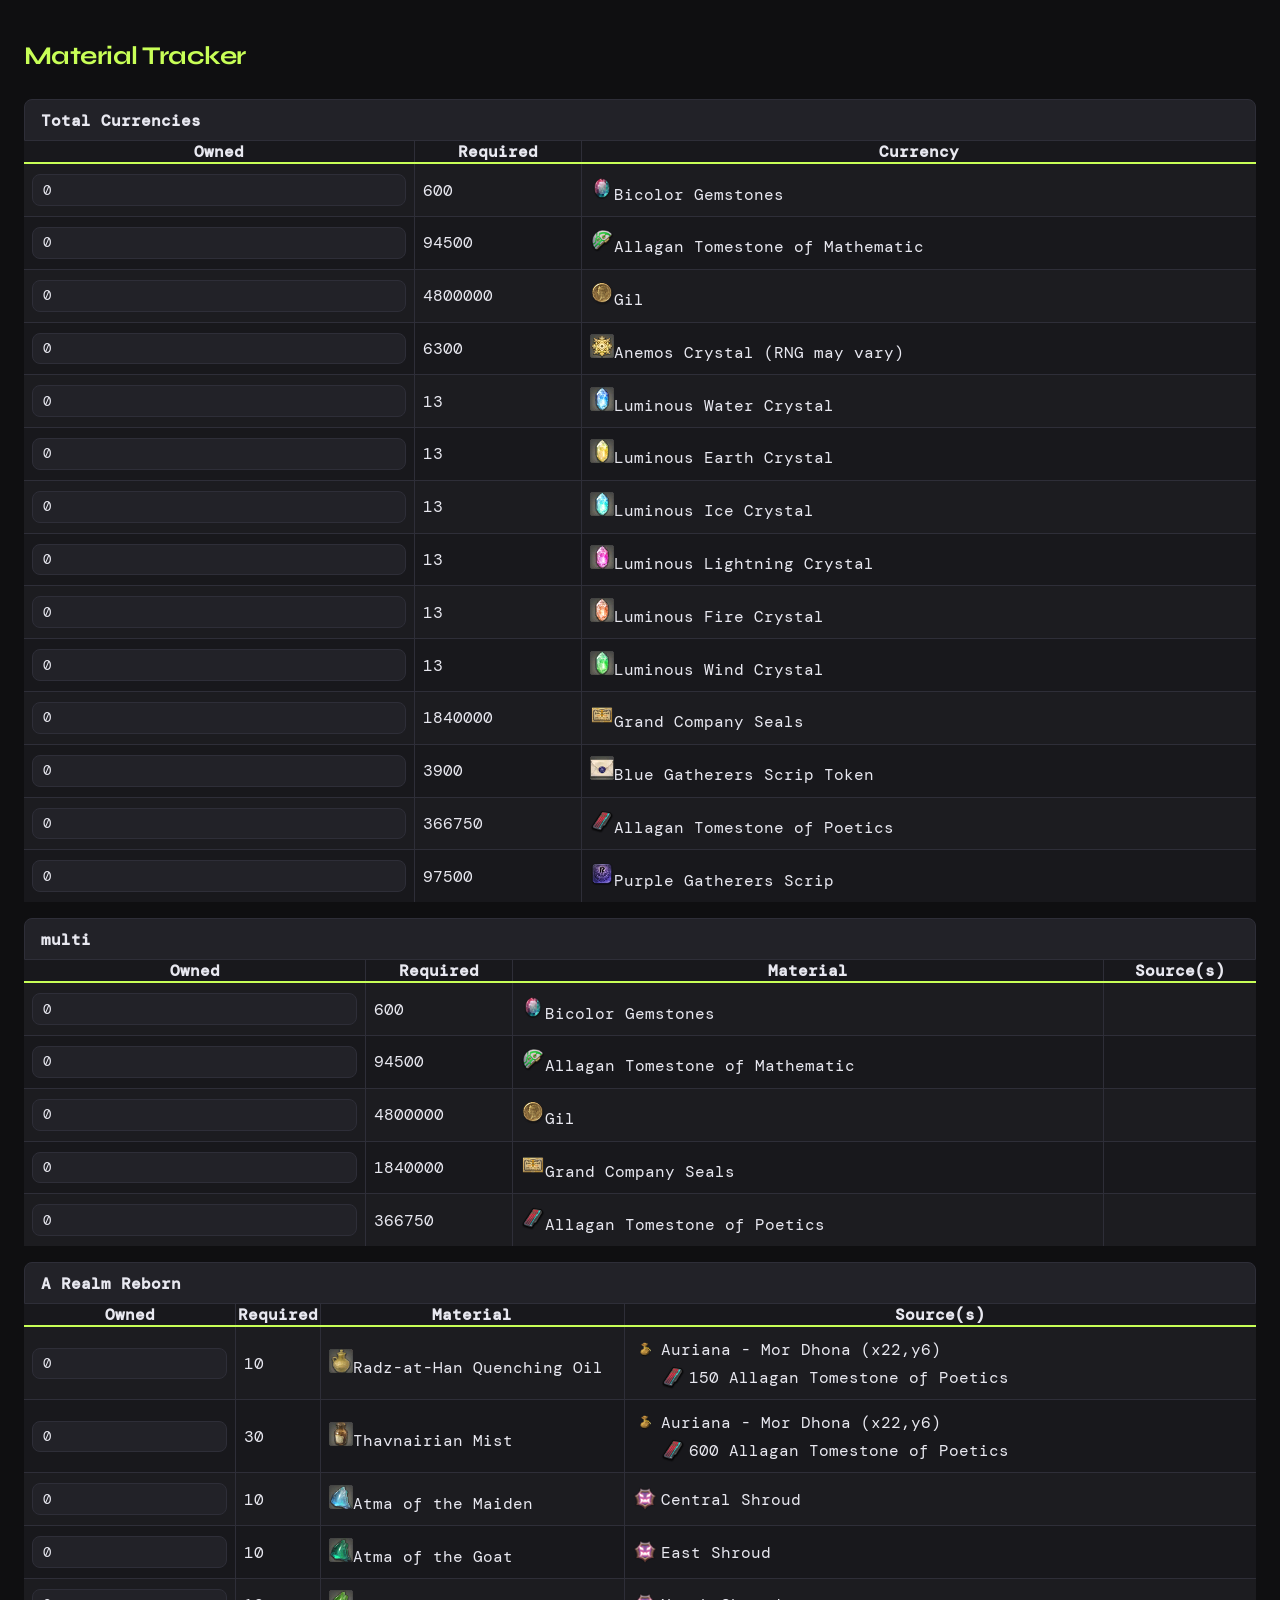
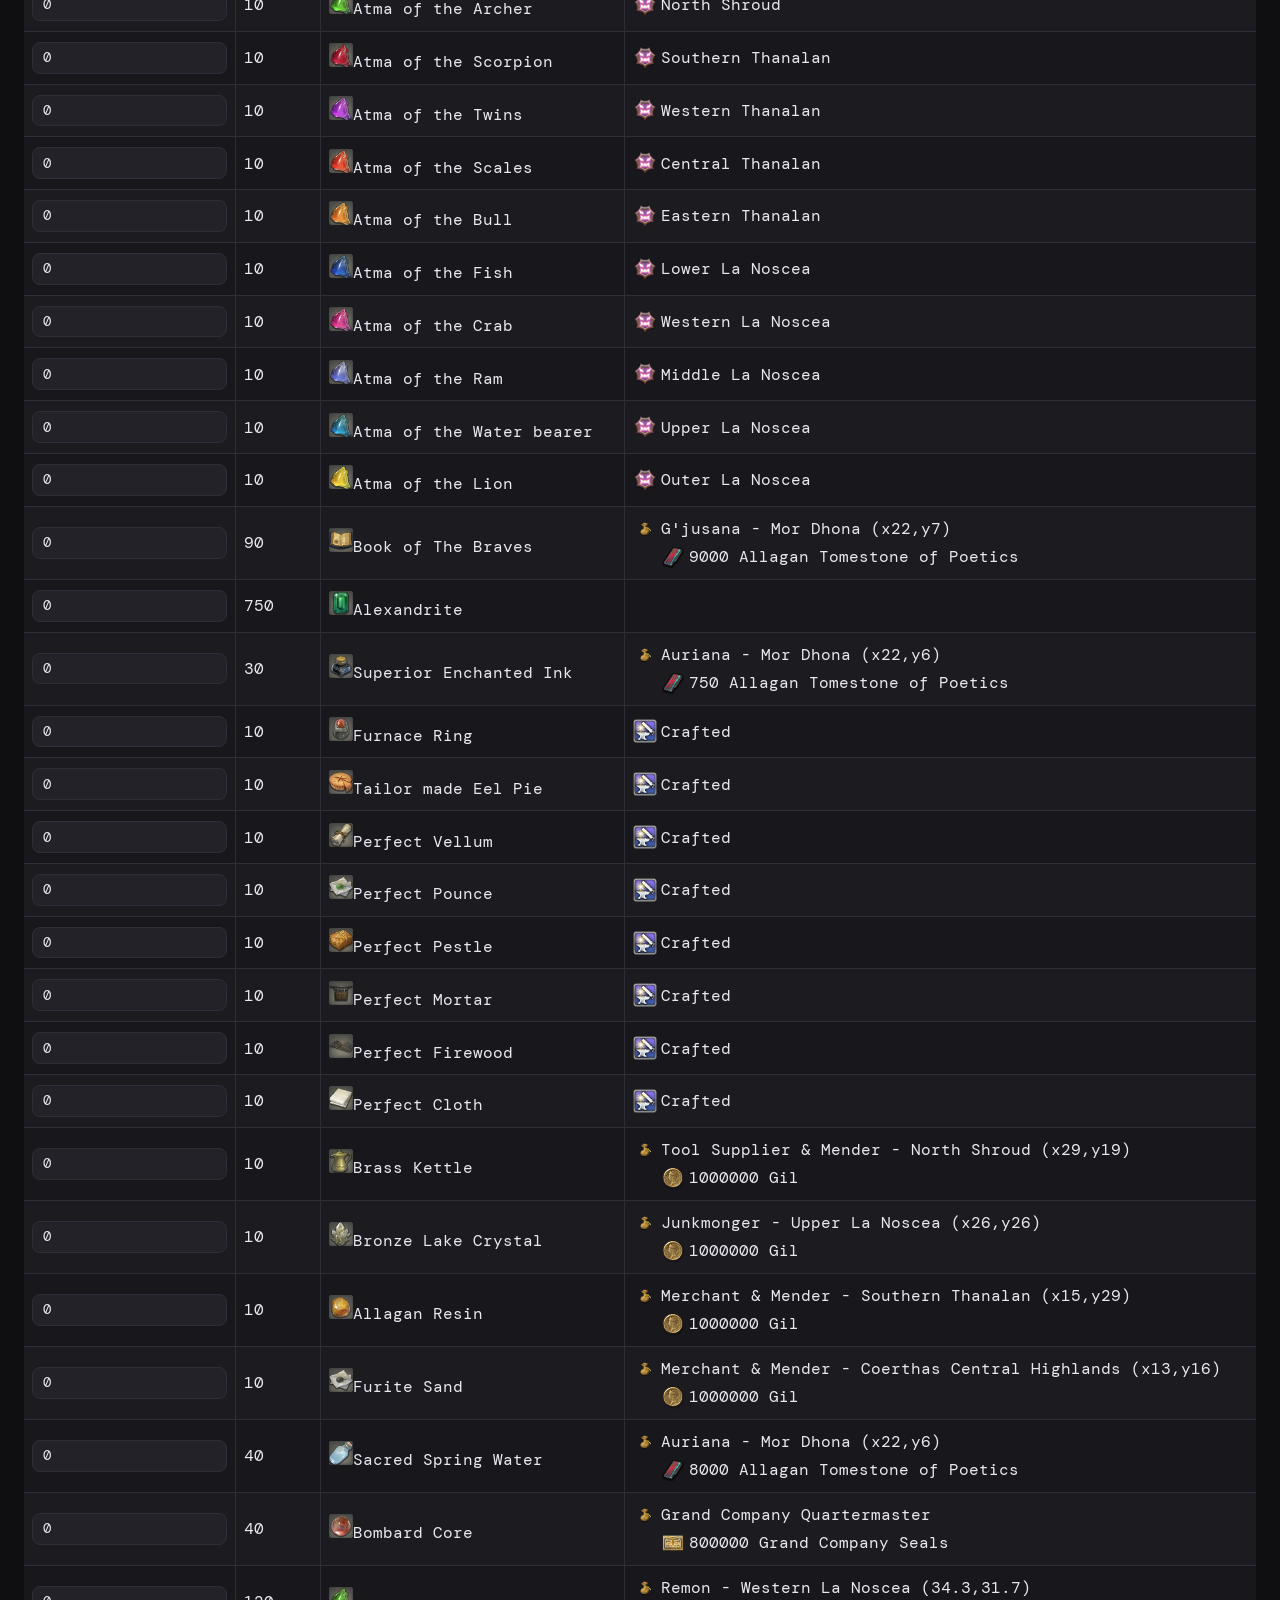
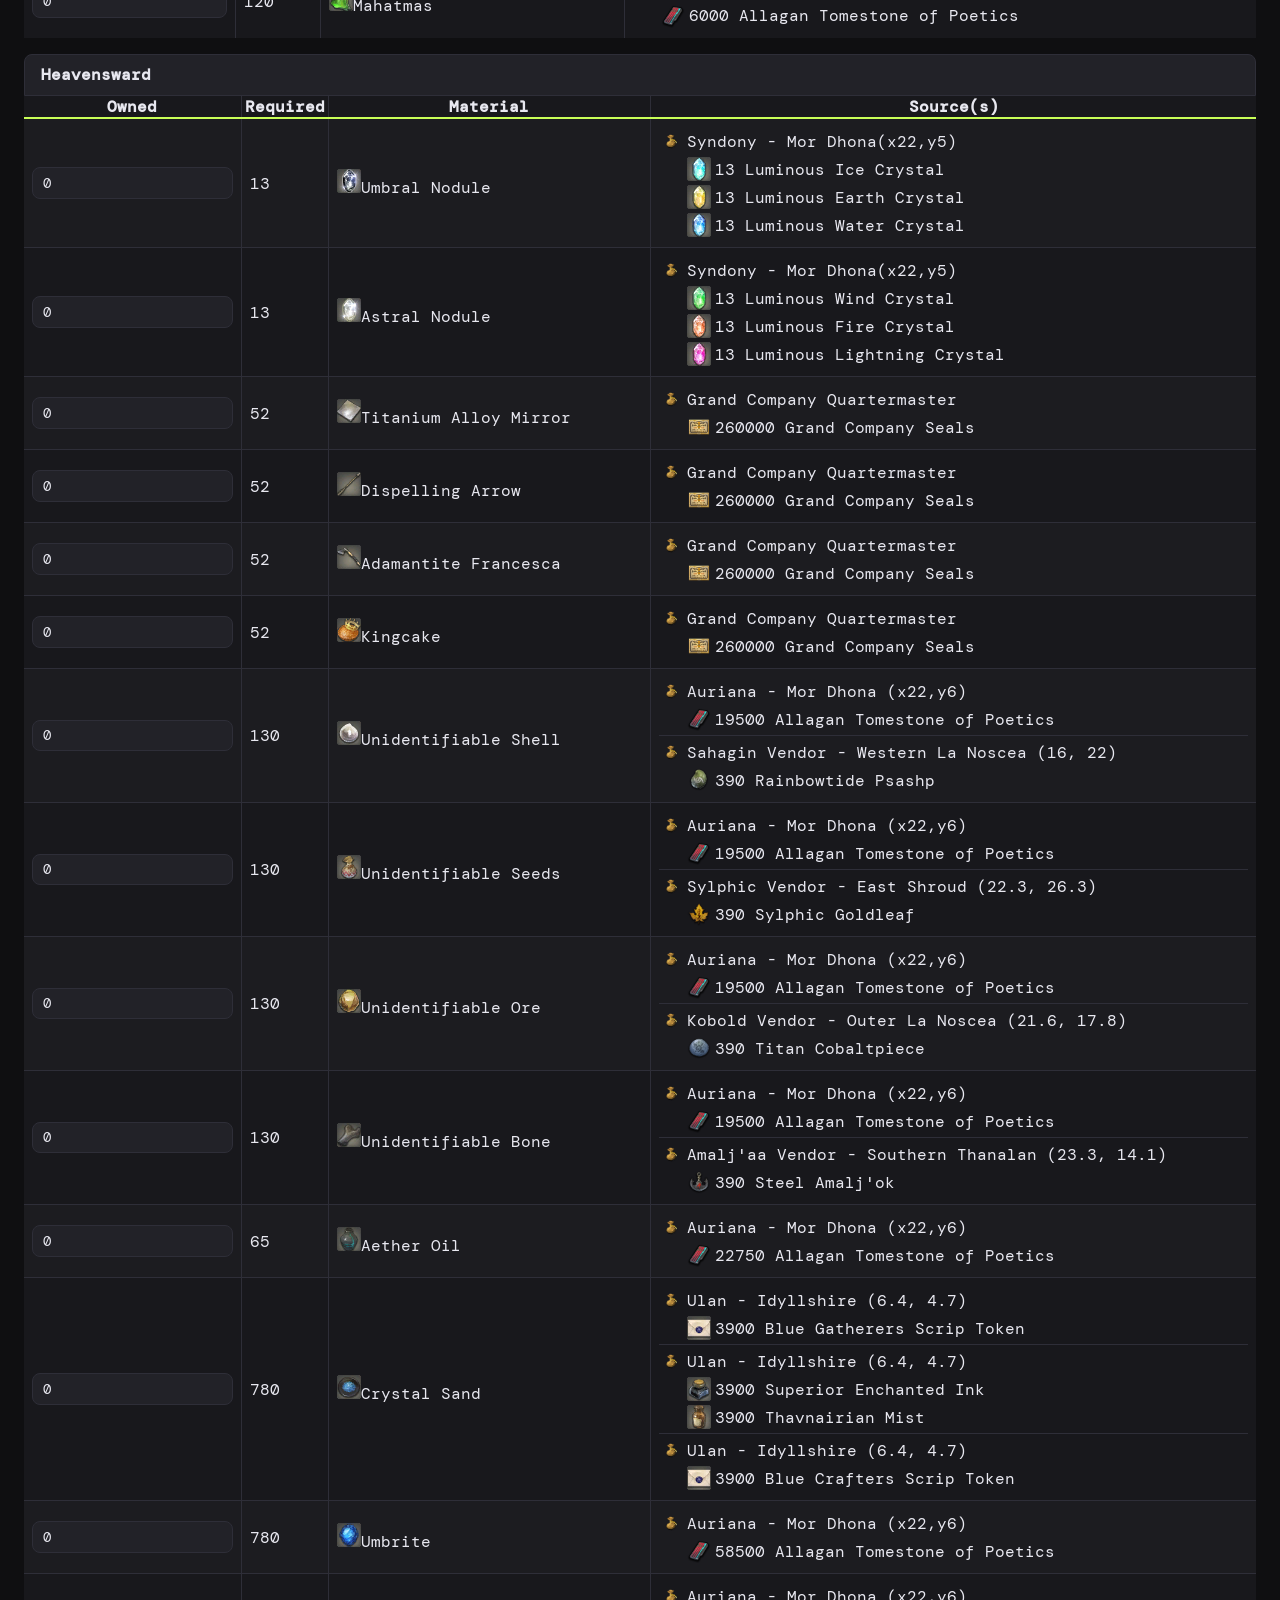
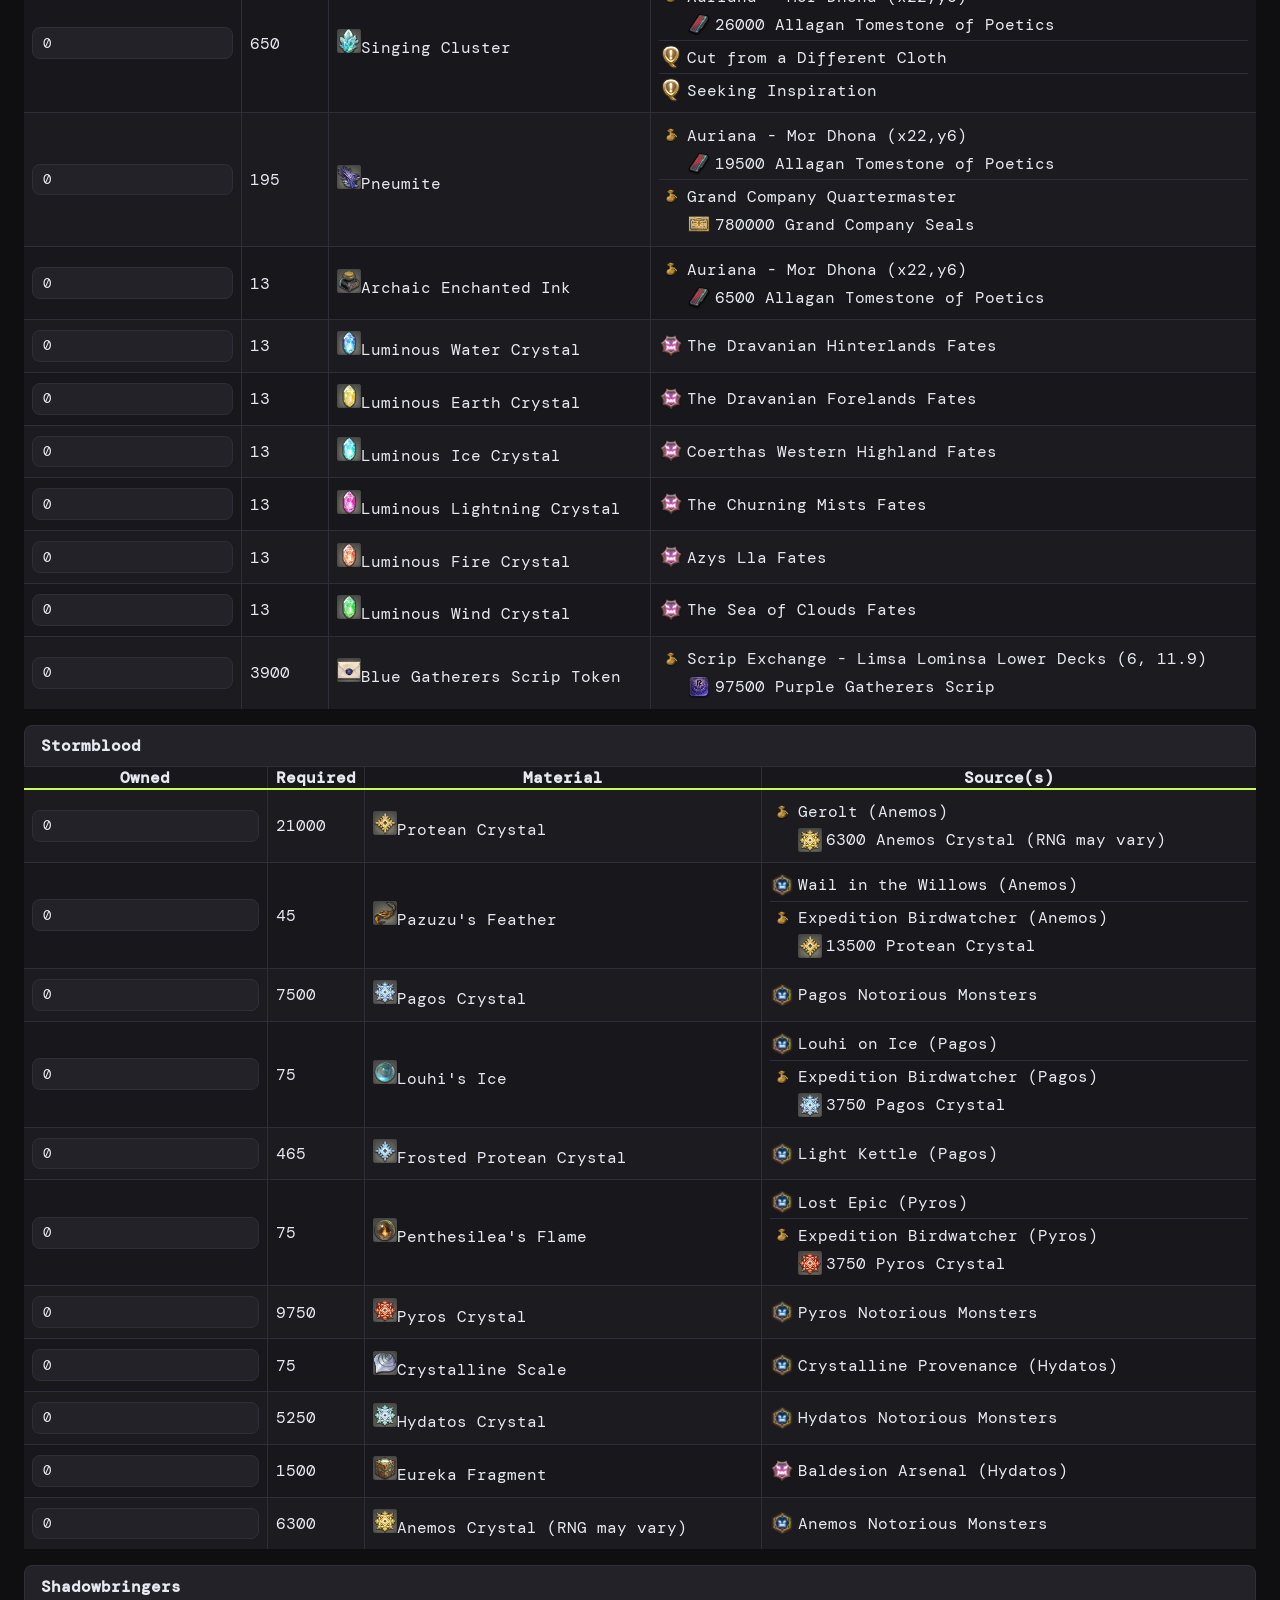
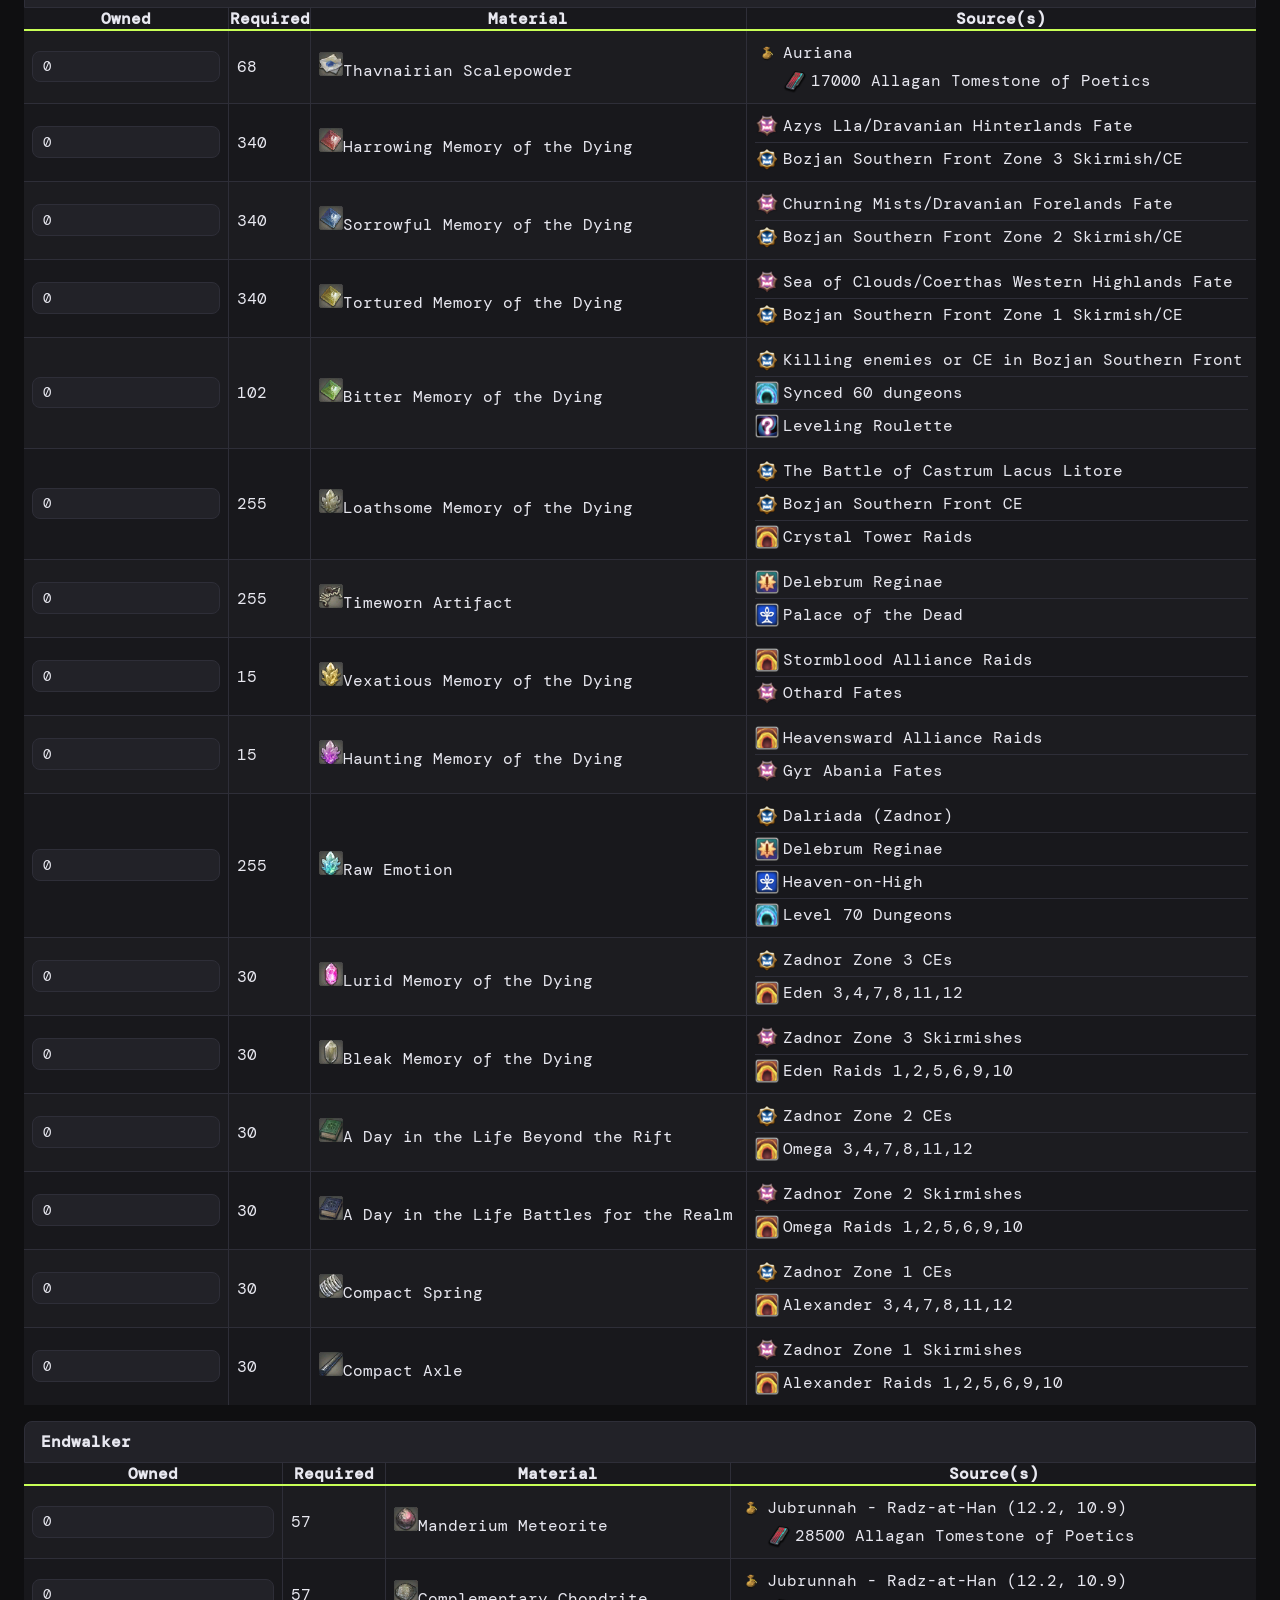
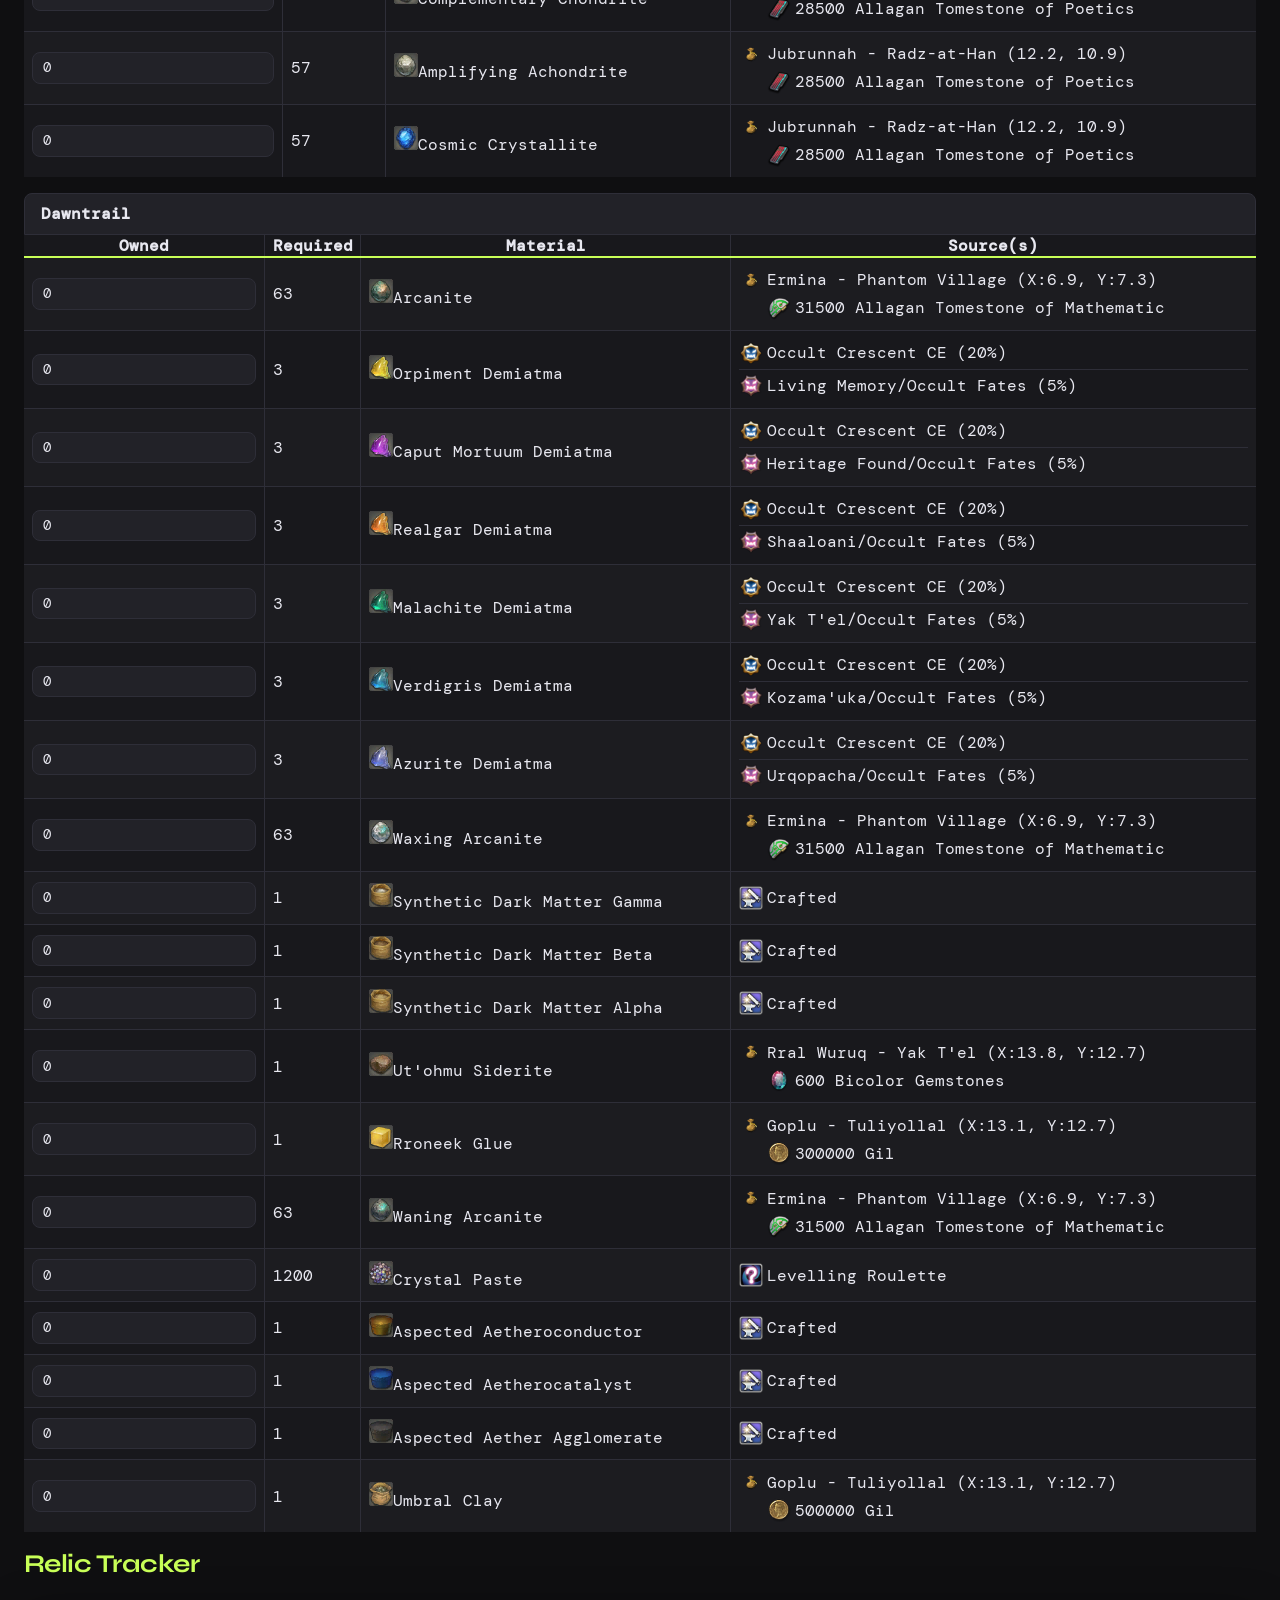
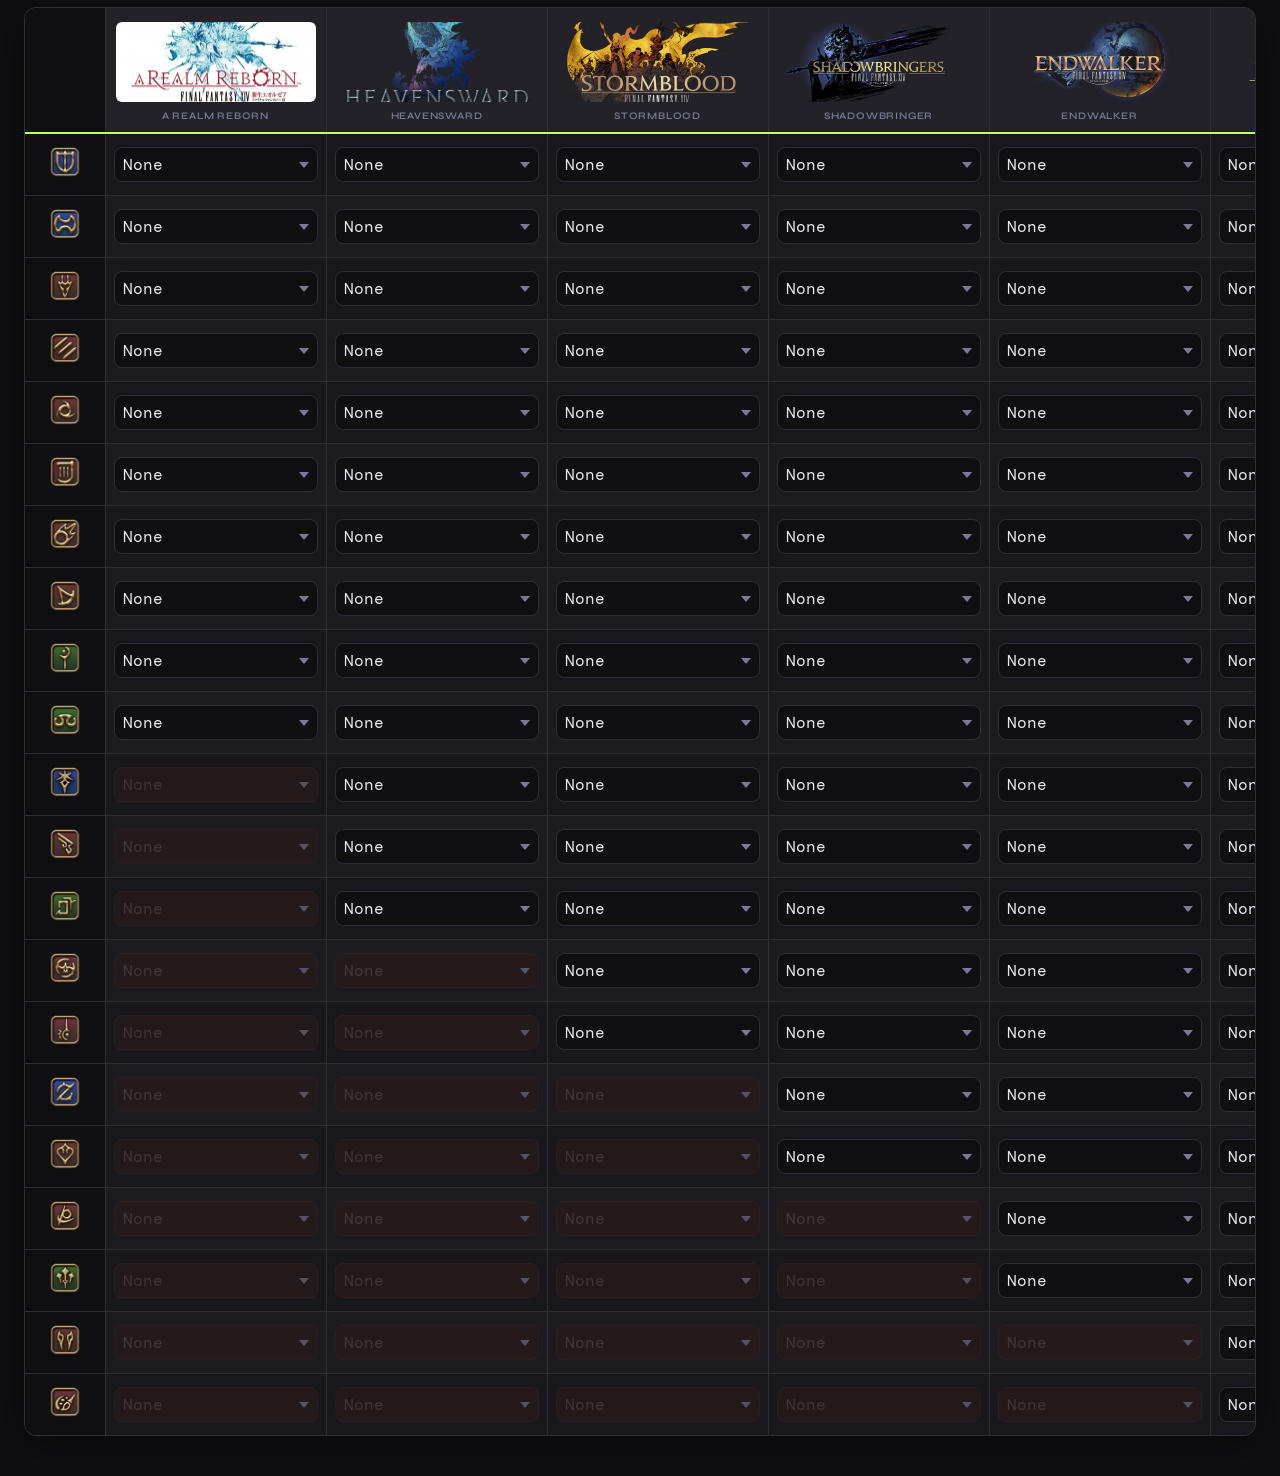
<file: index.html>
<!DOCTYPE html>
<html lang="en">

<head>
  <link rel="stylesheet" href="./style.css">
  <meta charset="UTF-8" />
  <meta name="viewport" content="width=device-width, initial-scale=1.0" />
  <title>Relic Tracker</title>
  <script type="module" src="./script/script.js"></script>
  <link href="https://fonts.googleapis.com/css2?family=DM+Mono:wght@400;500&family=Syne:wght@600;700&display=swap"
    rel="stylesheet" />
</head>

<body>
  <h1>Material Tracker</h1>
  <div id="totals-table-container"></div>

  <h1>Relic Tracker</h1>

  <div class="table-wrapper">
    <table id="tracker">
      <thead>
        <tr>
          <th class="corner"></th>
          <th class="img-header">
            <div class="header-img-container">
              <img src="./resources/img/Expansions/ARR.jpg">
              <span class="header-label">A Realm Reborn</span>
            </div>
          </th>
          <th class="img-header">
            <div class="header-img-container">
              <img src="./resources/img/Expansions/HW.png">
              <span class="header-label">Heavensward</span>
            </div>
          </th>
          <th class="img-header">
            <div class="header-img-container">
              <img src="./resources/img/Expansions/SB.png">
              <span class="header-label">StormBlood</span>
            </div>
          </th>
          <th class="img-header">
            <div class="header-img-container">
              <img src="./resources/img/Expansions/ShB.png">
              <span class="header-label">ShadowBringer</span>
            </div>
          </th>
          <th class="img-header">
            <div class="header-img-container">
              <img src="./resources/img/Expansions/EW.png">
              <span class="header-label">EndWalker</span>
            </div>
          </th>
          <th class="img-header">
            <div class="header-img-container">
              <img src="./resources/img/Expansions/DT.png">
              <span class="header-label">DawnTrail</span>
            </div>
          </th>
        </tr>
      </thead>
      <tbody>

        <!-- ROW 01 -->
        <tr>
          <td class="row-img-cell">
            <img src="./resources/img/FFXIVIconsJobIcons/Job/Paladin.png">
          </td>
          <td class="dropdown-cell">
            <select class="ARR">
              <option value="" selected="">None</option>
              <option value="curtana">Curtana</option>
              <option value="curtana_zenith">Curtana Zenith</option>
              <option value="curtana_atma">Curtana Atma</option>
              <option value="curtana_animus">Curtana Animus</option>
              <option value="curtana_novus">Curtana Novus</option>
              <option value="curtana_nexus">Curtana Nexus</option>
              <option value="excalibur">Excalibur</option>
              <option value="excalibur_zeta">Excalibur Zeta</option>
            </select>
          </td>
          <td class="dropdown-cell">
            <select class="HW">
              <option value="" selected="">None</option>
              <option value="animated_hauteclaire">Animated Hauteclaire</option>
              <option value="hauteclaire_awoken">Hauteclaire Awoken</option>
              <option value="almace">Almace</option>
              <option value="almace_hyperconductive">Almace Hyperconductive</option>
              <option value="almace_reconditioned">Almace Reconditioned</option>
              <option value="almace_sharpened">Almace Sharpened</option>
              <option value="almace_complete">Almace Complete</option>
              <option value="aettir_lux">Aettir Lux</option>
            </select>
          </td>
          <td class="dropdown-cell">
            <select class="SB">
              <option value="" selected="">None</option>
              <option value="antiquated_galatyn">Antiquated Galatyn</option>
              <option value="galatyn">Galatyn</option>
              <option value="galatyn_1">Galatyn +1</option>
              <option value="galatyn_2">Galatyn +2</option>
              <option value="galatyn_anemos">Galatyn Anemos</option>
              <option value="galatyn_pagos">Galatyn Pagos</option>
              <option value="galatyn_pagos_1">Galatyn Pagos +1</option>
              <option value="galatyn_elemental">Galatyn Elemental</option>
              <option value="galatyn_elemental_1">Galatyn Elemental +1</option>
              <option value="galatyn_elemental_2">Galatyn Elemental +2</option>
              <option value="galatyn_pyros">Galatyn Pyros</option>
              <option value="hydatos_sword">Hydatos Sword</option>
              <option value="hydatos_sword_1">Hydatos Sword +1</option>
              <option value="antea_eureka">Antea Eureka</option>
              <option value="antea">Antea</option>
              <option value="antea_physeos">Antea Physeos</option>
            </select>
          </td>
          <td class="dropdown-cell">
            <select class="ShB">
              <option value="" selected="">None</option>
              <option value="resistance_bastard_sword">Resistance Bastard Sword</option>
              <option value="augmented_resistance_bastard_sword">Augmented Resistance Bastard Sword</option>
              <option value="recollection_bastard_sword">Recollection Bastard Sword</option>
              <option value="laws_order_bastard_sword">Law's Order Bastard Sword</option>
              <option value="augmented_laws_order_bastard_sword">Augmented Law's Order Bastard Sword</option>
              <option value="blades_honor">Blade's Honor</option>
            </select>
          </td>
          <td class="dropdown-cell">
            <select class="EW">
              <option value="" selected="">None</option>
              <option value="manderville_sword">Manderville Sword</option>
              <option value="amazing_manderville_sword">Amazing Manderville Sword</option>
              <option value="majestic_manderville_sword">Majestic Manderville Sword</option>
              <option value="mandervillous_sword">Mandervillous Sword</option>
            </select>
          </td>
          <td class="dropdown-cell">
            <select class="DT">
              <option value="" selected="">None</option>
              <option value="phantom_sword_penumbrae">Phantom Sword Penumbrae</option>
              <option value="phantom_sword_umbrae">Phantom Sword Umbrae</option>
              <option value="phantom_sword_obscurum">Phantom Sword Obscurum</option>

            </select>
          </td>
        </tr>

        <!-- ROW 02 -->
        <tr>
          <td class="row-img-cell">
            <img src="./resources/img/FFXIVIconsJobIcons/Job/Warrior.png">
          </td>
          <td class="dropdown-cell">
            <select class="ARR">
              <option value="" selected="">None</option>
              <option value="bravura">Bravura</option>
              <option value="bravura_zenith">Bravura Zenith</option>
              <option value="bravura_atma">Bravura Atma</option>
              <option value="bravura_animus">Bravura Animus</option>
              <option value="bravura_novus">Bravura Novus</option>
              <option value="bravura_nexus">Bravura Nexus</option>
              <option value="ragnarok">Ragnarok</option>
              <option value="ragnarok_zeta">Ragnarok Zeta</option>
            </select>
          </td>
          <td class="dropdown-cell">
            <select class="HW">
              <option value="" selected="">None</option>
              <option value="Animated_Parashu">Animated Parashu</option>
              <option value="Parashu_Awoken">Parashu Awoken</option>
              <option value="verethragna">Verethragna</option>
              <option value="verethragna_hyperconductive">Verethragna Hyperconductive</option>
              <option value="verethragna_reconditioned">Verethragna Reconditioned</option>
              <option value="verethragna_sharpened">Verethragna Sharpened</option>
              <option value="verethragna_complete">Verethragna Complete</option>
              <option value="verethragna_lux">Verethragna Lux</option>
            </select>
          </td>
          <td class="dropdown-cell">
            <select class="SB">
              <option value="" selected="">None</option>
              <option value="antiquated_farsha">Antiquated Farsha</option>
              <option value="farsha">Farsha</option>
              <option value="farsha_1">Farsha +1</option>
              <option value="farsha_2">Farsha +2</option>
              <option value="farsha_anemos">Farsha Anemos</option>
              <option value="farsha_pagos">Farsha Pagos</option>
              <option value="farsha_pagos_1">Farsha Pagos +1</option>
              <option value="farsha_elemental">Farsha Elemental</option>
              <option value="farsha_elemental_1">Farsha Elemental +1</option>
              <option value="farsha_elemental_2">Farsha Elemental +2</option>
              <option value="farsha_pyros">Farsha Pyros</option>
              <option value="farsha_hydatos">Farsha Hydatos</option>
              <option value="farsha_hydatos_1">Farsha Hydatos +1</option>
              <option value="chamunda_eureka">Chamunda Eureka</option>
              <option value="chamunda">Chamunda</option>
              <option value="chamunda_physeos">Chamunda Physeos</option>
            </select>
          </td>
          <td class="dropdown-cell">
            <select class="ShB">
              <option value="" selected="">None</option>
              <option value="skullrender">Skullrender</option>
              <option value="skullrender_augmented">Augmented Skullrender</option>
              <option value="skullrender_recollection">Skullrender Recollection</option>
              <option value="laws_order_labrys">Law's Order Labrys</option>
              <option value="augmented_laws_order_labrys">Augmented Law's Order Labrys</option>
              <option value="blades_valor">Blade's Valor</option>
            </select>
          </td>
          <td class="dropdown-cell">
            <select class="EW">
              <option value="" selected="">None</option>
              <option value="manderville_axe">Manderville Axe</option>
              <option value="amazing_manderville_axe">Amazing Manderville Axe</option>
              <option value="majestic_manderville_bardiche">Majestic Manderville Bardiche</option>
              <option value="mandervillous_bardiche">Mandervillous Bardiche</option>
            </select>
          </td>
          <td class="dropdown-cell">
            <select class="DT">
              <option value="" selected="">None</option>
              <option value="phantom_bardiche_penumbrae">Phantom Bardiche Penumbrae</option>
              <option value="phantom_bardiche_umbrae">Phantom Bardiche Umbrae</option>
              <option value="phantom_bardiche_obscurum">Phantom Bardiche Obscurum</option>
            </select>
          </td>
        </tr>

        <!-- ROW 03 -->
        <tr>
          <td class="row-img-cell">
            <img src="./resources/img/FFXIVIconsJobIcons/Job/Dragoon.png">
          </td>
          <td class="dropdown-cell">
            <select class="ARR">
              <option value="" selected="">None</option>
              <option value="Gae Bolg"> Gae Bolg </option>
              <option value="Gae Bolg Zenith"> Gae Bolg Zenith </option>
              <option value="Gae Bolg Atma"> Gae Bolg Atma </option>
              <option value="Gae Bolg Animus"> Gae Bolg Animus </option>
              <option value="Gae Bolg Novus"> Gae Bolg Novus </option>
              <option value="Gae Bolg Nexus"> Gae Bolg Nexus </option>
              <option value="Longinus"> Longinus </option>
              <option value="Longinus Zeta"> Longinus Zeta </option>
            </select>
          </td>
          <td class="dropdown-cell">
            <select class="HW">
              <option value="" selected="">None</option>
              <option value="Animated_Brionac">Animated Brionac</option>
              <option value="Brionac_Awoken">Brionac Awoken</option>
              <option value="Rhongomiant"> Rhongomiant </option>
              <option value="Hyperconductive Rhongomiant"> Hyperconductive Rhongomiant </option>
              <option value="Trident of the Overlord"> Trident of the Overlord </option>
              <option value="Sharpened Trident of the Overlord"> Sharpened Trident of the Overlord </option>
              <option value="Areadbhar"> Areadbhar </option>
              <option value="Areadbhar Lux"> Areadbhar Lux </option>
            </select>
          </td>
          <td class="dropdown-cell">
            <select class="SB">
              <option value="" selected="">None</option>
              <option value="Antiquated_Ryunohige">Antiquated Ryunohige</option>
              <option value="Ryunohige">Ryunohige</option>
              <option value="Ryunohige_1">Ryunohige +1</option>
              <option value="Ryunohige_2">Ryunohige +2</option>
              <option value="Ryunohige_Anemos">Ryunohige Anemos</option>
              <option value="Ryunohige_Pagos">Ryunohige Pagos</option>
              <option value="Ryunohige_Pagos_1">Ryunohige Pagos +1</option>
              <option value="Elemental Lance"> Elemental Lance </option>
              <option value="Elemental Lance +1"> Elemental Lance +1 </option>
              <option value="Elemental Lance +2"> Elemental Lance +2 </option>
              <option value="Pyros Lance"> Pyros Lance </option>
              <option value="Hydatos Lance"> Hydatos Lance </option>
              <option value="Hydatos Lance +1"> Hydatos Lance +1 </option>
              <option value="Daboya"> Daboya </option>
              <option value="Daboya Eureka"> Daboya Eureka </option>
              <option value="Daboya Physeos"> Daboya Physeos </option>
            </select>
          </td>
          <td class="dropdown-cell">
            <select class="ShB">
              <option value="" selected="">None</option>
              <option value="Dreizack"> Dreizack </option>
              <option value="Augmented Dreizack"> Augmented Dreizack </option>
              <option value="Dreizack Recollection"> Dreizack Recollection </option>
              <option value="Law's Order Spear"> Law's Order Spear </option>
              <option value="Augmented Law's Order Spear"> Augmented Law's Order Spear </option>
              <option value="Blade's Glory"> Blade's Glory </option>
            </select>
          </td>
          <td class="dropdown-cell">
            <select class="EW">
              <option value="" selected="">None</option>
              <option value="Manderville Spear"> Manderville Spear </option>
              <option value="Amazing Manderville Spear"> Amazing Manderville Spear </option>
              <option value="Majestic Manderville Spear"> Majestic Manderville Spear </option>
              <option value="Mandervillous Trident"> Mandervillous Trident </option>
            </select>
          </td>
          <td class="dropdown-cell">
            <select class="DT">
              <option value="" selected="">None</option>
              <option value="Phantom Spear Umbrae"> Phantom Spear Umbrae </option>
              <option value="Phantom Spear Penumbrae"> Phantom Spear Penumbrae </option>
              <option value="Phantom Fork Obscurum"> Phantom Fork Obscurum </option>
            </select>
          </td>
        </tr>

        <!-- ROW 04 -->
        <tr>
          <td class="row-img-cell">
            <img src="./resources/img/FFXIVIconsJobIcons/Job/Monk.png">
          </td>
          <td class="dropdown-cell">
            <select class="ARR">
              <option value="" selected="">None</option>
              <option value="Sphairai"> Sphairai </option>
              <option value="Sphairai Zenith"> Sphairai Zenith </option>
              <option value="Sphairai Atma"> Sphairai Atma </option>
              <option value="Sphairai Animus"> Sphairai Animus </option>
              <option value="Sphairai Novus"> Sphairai Novus </option>
              <option value="Sphairai Nexus"> Sphairai Nexus </option>
              <option value="Kaiser Knuckles"> Kaiser Knuckles </option>
              <option value="Kaiser Knuckles Zeta"> Kaiser Knuckles Zeta </option>
            </select>
          </td>
          <td class="dropdown-cell">
            <select class="HW">
              <option value="" selected="">None</option>
              <option value="Animated_Rising_Suns">Animated Rising Suns</option>
              <option value="Rising_Suns_Awoken">Rising Suns Awoken</option>
              <option value="Verethragna"> Verethragna </option>
              <option value="Hyperconductive Verethragna"> Hyperconductive Verethragna </option>
              <option value="Sultan's Fists"> Sultan's Fists </option>
              <option value="Sharpened Sultan's Fists"> Sharpened Sultan's Fists </option>
              <option value="Nyepels"> Nyepels </option>
              <option value="Nyepels Lux"> Nyepels Lux </option>
            </select>
          </td>
          <td class="dropdown-cell">
            <select class="SB">
              <option value="" selected="">None</option>
              <option value="Antiquated_Sudarshana_Chakra">Antiquated Sudarshana Chakra</option>
              <option value="Sudarshana_Chakra">Sudarshana Chakra</option>
              <option value="Sudarshana_Chakra_1">Sudarshana Chakra +1</option>
              <option value="Sudarshana_Chakra_2">Sudarshana Chakra +2</option>
              <option value="Sudarshana_Chakra_Anemos">Sudarshana Chakra Anemos</option>
              <option value="Sudarshana_Chakra_Pagos">Sudarshana Chakra Pagos</option>
              <option value="Sudarshana_Chakra_Pagos_1">Sudarshana Chakra Pagos +1</option>
              <option value="Elemental Knuckles"> Elemental Knuckles </option>
              <option value="Elemental Knuckles +1"> Elemental Knuckles +1 </option>
              <option value="Elemental Knuckles +2"> Elemental Knuckles +2 </option>
              <option value="Pyros Knuckles"> Pyros Knuckles </option>
              <option value="Hydatos Knuckles"> Hydatos Knuckles </option>
              <option value="Hydatos Knuckles +1"> Hydatos Knuckles +1 </option>
              <option value="Dumuzis"> Dumuzis </option>
              <option value="Dumuzis Eureka"> Dumuzis Eureka </option>
              <option value="Dumuzis Physeos"> Dumuzis Physeos </option>
            </select>
          </td>
          <td class="dropdown-cell">
            <select class="ShB">
              <option value="" selected="">None</option>
              <option value="Samsara"> Samsara </option>
              <option value="Augmented Samsara"> Augmented Samsara </option>
              <option value="Samsara Recollection"> Samsara Recollection </option>
              <option value="Law's Order Knuckles"> Law's Order Knuckles </option>
              <option value="Augmented Law's Order Knuckles"> Augmented Law's Order Knuckles </option>
              <option value="Blade's Serenity"> Blade's Serenity </option>
            </select>
          </td>
          <td class="dropdown-cell">
            <select class="EW">
              <option value="" selected="">None</option>
              <option value="Manderville Knuckles"> Manderville Knuckles </option>
              <option value="Amazing Manderville Knuckles"> Amazing Manderville Knuckles </option>
              <option value="Majestic Manderville Fists"> Majestic Manderville Fists </option>
              <option value="Mandervillous Fists"> Mandervillous Fists </option>
            </select>
          </td>
          <td class="dropdown-cell">
            <select class="DT">
              <option value="" selected="">None</option>
              <option value="Phantom Knuckles Umbrae"> Phantom Knuckles Umbrae </option>
              <option value="Phantom Knuckles Penumbrae"> Phantom Knuckles Penumbrae </option>
              <option value="Phantom Jamadhars Obscurum"> Phantom Jamadhars Obscurum </option>
            </select>
          </td>
        </tr>

        <!-- ROW 05 -->
        <tr>
          <td class="row-img-cell">
            <img src="./resources/img/FFXIVIconsJobIcons/Job/Ninja.png">
          </td>
          <td class="dropdown-cell">
            <select class="ARR">
              <option value="" selected="">None</option>
              <option value="Yoshimitsu"> Yoshimitsu </option>
              <option value="Yoshimitsu Zenith"> Yoshimitsu Zenith </option>
              <option value="Yoshimitsu Atma"> Yoshimitsu Atma </option>
              <option value="Yoshimitsu Animus"> Yoshimitsu Animus </option>
              <option value="Yoshimitsu Novus"> Yoshimitsu Novus </option>
              <option value="Yoshimitsu Nexus"> Yoshimitsu Nexus </option>
              <option value="Sasuke's Blades"> Sasuke's Blades </option>
              <option value="Sasuke's Blades Zeta"> Sasuke's Blades Zeta </option>
            </select>
          </td>
          <td class="dropdown-cell">
            <select class="HW">
              <option value="" selected="">None</option>
              <option value="Animated_Yukimitsu">Animated Yukimitsu</option>
              <option value="Yukimitsu_Awoken">Yukimitsu Awoken</option>
              <option value="Kannagi"> Kannagi </option>
              <option value="Hyperconductive Kannagi"> Hyperconductive Kannagi </option>
              <option value="Spurs of the Thorn Prince"> Spurs of the Thorn Prince </option>
              <option value="Sharpened Spurs of the Thorn Prince"> Sharpened Spurs of the Thorn Prince </option>
              <option value="Sandungs"> Sandungs </option>
              <option value="Sandungs Lux"> Sandungs Lux </option>
            </select>
          </td>
          <td class="dropdown-cell">
            <select class="SB">
              <option value="" selected="">None</option>
              <option value="Antiquated_Nagi">Antiquated Nagi</option>
              <option value="Nagi">Nagi</option>
              <option value="Nagi_1">Nagi +1</option>
              <option value="Nagi_2">Nagi +2</option>
              <option value="Nagi_Anemos">Nagi Anemos</option>
              <option value="Nagi_Pagos">Nagi Pagos</option>
              <option value="Nagi_Pagos_1">Nagi Pagos +1</option>
              <option value="Elemental Knives"> Elemental Knives </option>
              <option value="Elemental Knives +1"> Elemental Knives +1 </option>
              <option value="Elemental Knives +2"> Elemental Knives +2 </option>
              <option value="Pyros Knives"> Pyros Knives </option>
              <option value="Hydatos Knives"> Hydatos Knives </option>
              <option value="Hydatos Knives +1"> Hydatos Knives +1 </option>
              <option value="Kasasagi"> Kasasagi </option>
              <option value="Kasasagi Eureka"> Kasasagi Eureka </option>
              <option value="Kasasagi Physeos"> Kasasagi Physeos </option>
            </select>
          </td>
          <td class="dropdown-cell">
            <select class="ShB">
              <option value="" selected="">None</option>
              <option value="Honeshirazu"> Honeshirazu </option>
              <option value="Augmented Honeshirazu"> Augmented Honeshirazu </option>
              <option value="Honeshirazu Recollection"> Honeshirazu Recollection </option>
              <option value="Law's Order Knives"> Law's Order Knives </option>
              <option value="Augmented Law's Order Knives"> Augmented Law's Order Knives </option>
              <option value="Blade's Subtlety"> Blade's Subtlety </option>
            </select>
          </td>
          <td class="dropdown-cell">
            <select class="EW">
              <option value="" selected="">None</option>
              <option value="Manderville Knives"> Manderville Knives </option>
              <option value="Amazing Manderville Knives"> Amazing Manderville Knives </option>
              <option value="Majestic Manderville Knives"> Majestic Manderville Knives </option>
              <option value="Mandervillous Knives"> Mandervillous Knives </option>
            </select>
          </td>
          <td class="dropdown-cell">
            <select class="DT">
              <option value="" selected="">None</option>
              <option value="Phantom Cleavers Umbrae"> Phantom Cleavers Umbrae </option>
              <option value="Phantom Cleavers Penumbrae"> Phantom Cleavers Penumbrae </option>
              <option value="Phantom Khukuri Obscurum"> Phantom Khukuri Obscurum </option>
            </select>
          </td>
        </tr>

        <!-- ROW 06 -->
        <tr>
          <td class="row-img-cell">
            <img src="./resources/img/FFXIVIconsJobIcons/Job/Bard.png">
          </td>
          <td class="dropdown-cell">
            <select class="ARR">
              <option value="" selected="">None</option>
              <option value="Artemis Bow"> Artemis Bow </option>
              <option value="Artemis Bow Zenith"> Artemis Bow Zenith </option>
              <option value="Artemis Bow Atma"> Artemis Bow Atma </option>
              <option value="Artemis Bow Animus"> Artemis Bow Animus </option>
              <option value="Artemis Bow Novus"> Artemis Bow Novus </option>
              <option value="Artemis Bow Nexus"> Artemis Bow Nexus </option>
              <option value="Yoichi Bow"> Yoichi Bow </option>
              <option value="Yoichi Bow Zeta"> Yoichi Bow Zeta </option>
            </select>
          </td>
          <td class="dropdown-cell">
            <select class="HW">
              <option value="" selected="">None</option>
              <option value="Animated_Berimbau">Animated Berimbau</option>
              <option value="Berimbau_Awoken">Berimbau Awoken</option>
              <option value="Gandiva">Gandiva</option>
              <option value="Hyperconductive_Gandiva">Hyperconductive Gandiva</option>
              <option value="Bow_of_the_Autarch">Bow of the Autarch</option>
              <option value="Sharpened_Bow_of_the_Autarch">Sharpened Bow of the Autarch</option>
              <option value="Terpander">Terpander</option>
              <option value="Terpander_Lux">Terpander Lux</option>
            </select>
          </td>
          <td class="dropdown-cell">
            <select class="SB">
              <option value="" selected="">None</option>
              <option value="Antiquated_Failnaught">Antiquated Failnaught</option>
              <option value="Failnaught">Failnaught</option>
              <option value="Failnaught_1">Failnaught +1</option>
              <option value="Failnaught_2">Failnaught +2</option>
              <option value="Failnaught_Anemos">Failnaught Anemos</option>
              <option value="Failnaught_Pagos">Failnaught Pagos</option>
              <option value="Failnaught_Pagos_1">Failnaught Pagos +1</option>
              <option value="Elemental Harp Bow"> Elemental Harp Bow </option>
              <option value="Elemental Harp Bow +1"> Elemental Harp Bow +1 </option>
              <option value="Elemental Harp Bow +2"> Elemental Harp Bow +2 </option>
              <option value="Pyros Harp Bow"> Pyros Harp Bow </option>
              <option value="Hydatos Harp Bow"> Hydatos Harp Bow </option>
              <option value="Hydatos Harp Bow +1"> Hydatos Harp Bow +1 </option>
              <option value="Circinae"> Circinae </option>
              <option value="Circinae Eureka"> Circinae Eureka </option>
              <option value="Circinae Physeos"> Circinae Physeos </option>
            </select>
          </td>
          <td class="dropdown-cell">
            <select class="ShB">
              <option value="" selected="">None</option>
              <option value="Brilliance"> Brilliance </option>
              <option value="Augmented Brilliance"> Augmented Brilliance </option>
              <option value="Brilliance Recollection"> Brilliance Recollection </option>
              <option value="Law's Order Composite Bow"> Law's Order Composite Bow </option>
              <option value="Augmented Law's Order Composite Bow"> Augmented Law's Order Composite Bow </option>
              <option value="Blade's Muse"> Blade's Muse </option>
            </select>
          </td>
          <td class="dropdown-cell">
            <select class="EW">
              <option value="" selected="">None</option>
              <option value="Manderville Harp Bow"> Manderville Harp Bow </option>
              <option value="Amazing Manderville Harp Bow"> Amazing Manderville Harp Bow </option>
              <option value="Majestic Manderville Harp Bow"> Majestic Manderville Harp Bow </option>
              <option value="Mandervillous Compound Bow"> Mandervillous Compound Bow </option>
            </select>
          </td>
          <td class="dropdown-cell">
            <select class="DT">
              <option value="" selected="">None</option>
              <option value="Phantom Harp Bow Umbrae"> Phantom Harp Bow Umbrae </option>
              <option value="Phantom Harp Bow Penumbrae"> Phantom Harp Bow Penumbrae </option>
              <option value="Phantom Longbow Obscurum"> Phantom Longbow Obscurum </option>
            </select>
          </td>
        </tr>

        <!-- ROW 07 -->
        <tr>
          <td class="row-img-cell">
            <img src="./resources/img/FFXIVIconsJobIcons/Job/BlackMage.png">
          </td>
          <td class="dropdown-cell">
            <select class="ARR">
              <option value="" selected="">None</option>
              <option value="Stardust Rod"> Stardust Rod </option>
              <option value="Stardust Rod Zenith"> Stardust Rod Zenith </option>
              <option value="Stardust Rod Atma"> Stardust Rod Atma </option>
              <option value="Stardust Rod Animus"> Stardust Rod Animus </option>
              <option value="Stardust Rod Novus"> Stardust Rod Novus </option>
              <option value="Stardust Rod Nexus"> Stardust Rod Nexus </option>
              <option value="Lilith Rod"> Lilith Rod </option>
              <option value="Lilith Rod Zeta"> Lilith Rod Zeta </option>
            </select>
          </td>
          <td class="dropdown-cell">
            <select class="HW">
              <option value="" selected="">None</option>
              <option value="Animated_Lunaris_Rod">Animated Lunaris Rod</option>
              <option value="Lunaris_Rod_Awoken">Lunaris Rod Awoken</option>
              <option value="Hvergelmir"> Hvergelmir </option>
              <option value="Hyperconductive Hvergelmir"> Hyperconductive Hvergelmir </option>
              <option value="Rod of the Black Khan"> Rod of the Black Khan </option>
              <option value="Sharpened Rod of the Black Khan"> Sharpened Rod of the Black Khan </option>
              <option value="Kaladanda"> Kaladanda </option>
              <option value="Kaladanda Lux"> Kaladanda Lux </option>
            </select>
          </td>
          <td class="dropdown-cell">
            <select class="SB">
              <option value="" selected="">None</option>
              <option value="Antiquated_Vanargand">Antiquated Vanargand</option>
              <option value="Vanargand">Vanargand</option>
              <option value="Vanargand_1">Vanargand +1</option>
              <option value="Vanargand_2">Vanargand +2</option>
              <option value="Vanargand_Anemos">Vanargand Anemos</option>
              <option value="Vanargand_Pagos">Vanargand Pagos</option>
              <option value="Vanargand_Pagos_1">Vanargand Pagos +1</option>
              <option value="Elemental Rod"> Elemental Rod </option>
              <option value="Elemental Rod +1"> Elemental Rod +1 </option>
              <option value="Elemental Rod +2"> Elemental Rod +2 </option>
              <option value="Pyros Rod"> Pyros Rod </option>
              <option value="Hydatos Rod"> Hydatos Rod </option>
              <option value="Hydatos Rod +1"> Hydatos Rod +1 </option>
              <option value="Paikea"> Paikea </option>
              <option value="Paikea Eureka"> Paikea Eureka </option>
              <option value="Paikea Physeos"> Paikea Physeos </option>
            </select>
          </td>
          <td class="dropdown-cell">
            <select class="ShB">
              <option value="" selected="">None</option>
              <option value="Soulscourge"> Soulscourge </option>
              <option value="Augmented Soulscourge"> Augmented Soulscourge </option>
              <option value="Soulscourge Recollection"> Soulscourge Recollection </option>
              <option value="Law's Order Rod"> Law's Order Rod </option>
              <option value="Augmented Law's Order Rod"> Augmented Law's Order Rod </option>
              <option value="Blade's Fury"> Blade's Fury </option>
            </select>
          </td>
          <td class="dropdown-cell">
            <select class="EW">
              <option value="" selected="">None</option>
              <option value="Manderville Rod"> Manderville Rod </option>
              <option value="Amazing Manderville Rod"> Amazing Manderville Rod </option>
              <option value="Majestic Manderville Staff"> Majestic Manderville Staff </option>
              <option value="Mandervillous Rod"> Mandervillous Rod </option>
            </select>
          </td>
          <td class="dropdown-cell">
            <select class="DT">
              <option value="" selected="">None</option>
              <option value="Phantom Staff Umbrae"> Phantom Staff Umbrae </option>
              <option value="Phantom Staff Penumbrae"> Phantom Staff Penumbrae </option>
              <option value="Phantom Longpole Obscurum"> Phantom Longpole Obscurum </option>
            </select>
          </td>
        </tr>

        <!-- ROW 08 -->
        <tr>
          <td class="row-img-cell">
            <img src="./resources/img/FFXIVIconsJobIcons/Job/Summoner.png">
          </td>
          <td class="dropdown-cell">
            <select class="ARR">
              <option value="" selected="">None</option>
              <option value="The Veil of Wiyu"> The Veil of Wiyu </option>
              <option value="The Veil of Wiyu Zenith"> The Veil of Wiyu Zenith </option>
              <option value="The Veil of Wiyu Atma"> The Veil of Wiyu Atma </option>
              <option value="The Veil of Wiyu Animus"> The Veil of Wiyu Animus </option>
              <option value="The Veil of Wiyu Novus"> The Veil of Wiyu Novus </option>
              <option value="The Veil of Wiyu Nexus"> The Veil of Wiyu Nexus </option>
              <option value="Apocalypse"> Apocalypse </option>
              <option value="Apocalypse Zeta"> Apocalypse Zeta </option>
            </select>
          </td>
          <td class="dropdown-cell">
            <select class="HW">
              <option value="" selected="">None</option>
              <option value="Animated_Almandal">Animated Almandal</option>
              <option value="Almandal_Awoken">Almandal Awoken</option>
              <option value="Draconomicon"> Draconomicon </option>
              <option value="Hyperconductive Draconomicon"> Hyperconductive Draconomicon </option>
              <option value="Book of the Mad Queen"> Book of the Mad Queen </option>
              <option value="Sharpened Book of the Mad Queen"> Sharpened Book of the Mad Queen </option>
              <option value="Mimesis"> Mimesis </option>
              <option value="Mimesis Lux"> Mimesis Lux </option>
            </select>
          </td>
          <td class="dropdown-cell">
            <select class="SB">
              <option value="" selected="">None</option>
              <option value="Antiquated_Lemegeton">Antiquated Lemegeton</option>
              <option value="Lemegeton">Lemegeton</option>
              <option value="Lemegeton_1">Lemegeton +1</option>
              <option value="Lemegeton_2">Lemegeton +2</option>
              <option value="Lemegeton_Anemos">Lemegeton Anemos</option>
              <option value="Lemegeton_Pagos">Lemegeton Pagos</option>
              <option value="Lemegeton_Pagos_1">Lemegeton Pagos +1</option>
              <option value="Elemental Grimoire"> Elemental Grimoire </option>
              <option value="Elemental Grimoire +1"> Elemental Grimoire +1 </option>
              <option value="Elemental Grimoire +2"> Elemental Grimoire +2 </option>
              <option value="Pyros Grimoire"> Pyros Grimoire </option>
              <option value="Hydatos Grimoire"> Hydatos Grimoire </option>
              <option value="Hydatos Grimoire +1"> Hydatos Grimoire +1 </option>
              <option value="Tuah"> Tuah </option>
              <option value="Tuah Eureka"> Tuah Eureka </option>
              <option value="Tuah Physeos"> Tuah Physeos </option>
            </select>
          </td>
          <td class="dropdown-cell">
            <select class="ShB">
              <option value="" selected="">None</option>
              <option value="Espiritus"> Espiritus </option>
              <option value="Augmented Espiritus"> Augmented Espiritus </option>
              <option value="Espiritus Recollection"> Espiritus Recollection </option>
              <option value="Law's Order Index"> Law's Order Index </option>
              <option value="Augmented Law's Order Index"> Augmented Law's Order Index </option>
              <option value="Blade's Acumen"> Blade's Acumen </option>
            </select>
          </td>
          <td class="dropdown-cell">
            <select class="EW">
              <option value="" selected="">None</option>
              <option value="Manderville Index"> Manderville Index </option>
              <option value="Amazing Manderville Index"> Amazing Manderville Index </option>
              <option value="Majestic Manderville Index"> Majestic Manderville Index </option>
              <option value="Mandervillous Index"> Mandervillous Index </option>
            </select>
          </td>
          <td class="dropdown-cell">
            <select class="DT">
              <option value="" selected="">None</option>
              <option value="Phantom Index Umbrae"> Phantom Index Umbrae </option>
              <option value="Phantom Index Penumbrae"> Phantom Index Penumbrae </option>
              <option value="Phantom Index Obscurum"> Phantom Index Obscurum </option>
            </select>
          </td>
        </tr>

        <!-- ROW 09 -->
        <tr>
          <td class="row-img-cell">
            <img src="./resources/img/FFXIVIconsJobIcons/Job/WhiteMage.png">
          </td>
          <td class="dropdown-cell">
            <select class="ARR">
              <option value="" selected="">None</option>
              <option value="Thyrus"> Thyrus </option>
              <option value="Thyrus Zenith"> Thyrus Zenith </option>
              <option value="Thyrus Atma"> Thyrus Atma </option>
              <option value="Thyrus Animus"> Thyrus Animus </option>
              <option value="Thyrus Novus"> Thyrus Novus </option>
              <option value="Thyrus Nexus"> Thyrus Nexus </option>
              <option value="Nirvana"> Nirvana </option>
              <option value="Nirvana Zeta"> Nirvana Zeta </option>
            </select>
          </td>
          <td class="dropdown-cell">
            <select class="HW">
              <option value="" selected="">None</option>
              <option value="Animated_Seraph_Cane">Animated Seraph Cane</option>
              <option value="Seraph_Cane_Awoken">Seraph Cane Awoken</option>
              <option value="Majestas"> Majestas </option>
              <option value="Hyperconductive Majestas"> Hyperconductive Majestas </option>
              <option value="Cane of the White Tsar"> Cane of the White Tsar </option>
              <option value="Sharpened Cane of the White Tsar"> Sharpened Cane of the White Tsar </option>
              <option value="Sindri"> Sindri </option>
              <option value="Sindri Lux"> Sindri Lux </option>
            </select>
          </td>
          <td class="dropdown-cell">
            <select class="SB">
              <option value="" selected="">None</option>
              <option value="Antiquated_Aymur">Antiquated Aymur</option>
              <option value="Aymur">Aymur</option>
              <option value="Aymur_1">Aymur +1</option>
              <option value="Aymur_2">Aymur +2</option>
              <option value="Aymur_Anemos">Aymur Anemos</option>
              <option value="Aymur_Pagos">Aymur Pagos</option>
              <option value="Aymur_Pagos_1">Aymur Pagos +1</option>
              <option value="Elemental Cane"> Elemental Cane </option>
              <option value="Elemental Cane +1"> Elemental Cane +1 </option>
              <option value="Elemental Cane +2"> Elemental Cane +2 </option>
              <option value="Pyros Cane"> Pyros Cane </option>
              <option value="Hydatos Cane"> Hydatos Cane </option>
              <option value="Hydatos Cane +1"> Hydatos Cane +1 </option>
              <option value="Rose Couverte"> Rose Couverte </option>
              <option value="Rose Couverte Eureka"> Rose Couverte Eureka </option>
              <option value="Rose Couverte Physeos"> Rose Couverte Physeos </option>
            </select>
          </td>
          <td class="dropdown-cell">
            <select class="ShB">
              <option value="" selected="">None</option>
              <option value="Ingrimm"> Ingrimm </option>
              <option value="Augmented Ingrimm"> Augmented Ingrimm </option>
              <option value="Ingrimm Recollection"> Ingrimm Recollection </option>
              <option value="Law's Order Cane"> Law's Order Cane </option>
              <option value="Augmented Law's Order Cane"> Augmented Law's Order Cane </option>
              <option value="Blade's Mercy"> Blade's Mercy </option>
            </select>
          </td>
          <td class="dropdown-cell">
            <select class="EW">
              <option value="" selected="">None</option>
              <option value="Manderville Cane"> Manderville Cane </option>
              <option value="Amazing Manderville Cane"> Amazing Manderville Cane </option>
              <option value="Majestic Manderville Wand"> Majestic Manderville Wand </option>
              <option value="Mandervillous Cane"> Mandervillous Cane </option>
            </select>
          </td>
          <td class="dropdown-cell">
            <select class="DT">
              <option value="" selected="">None</option>
              <option value="Phantom Crook Umbrae"> Phantom Crook Umbrae </option>
              <option value="Phantom Crook Penumbrae"> Phantom Crook Penumbrae </option>
              <option value="Phantom Cane Obscurum"> Phantom Cane Obscurum </option>
            </select>
          </td>
        </tr>

        <!-- ROW 10 -->
        <tr>
          <td class="row-img-cell">
            <img src="./resources/img/FFXIVIconsJobIcons/Job/Scholar.png">
          </td>
          <td class="dropdown-cell">
            <select class="ARR">
              <option value="" selected="">None</option>
              <option value="Omnilex"> Omnilex </option>
              <option value="Omnilex Zenith"> Omnilex Zenith </option>
              <option value="Omnilex Atma"> Omnilex Atma </option>
              <option value="Omnilex Animus"> Omnilex Animus </option>
              <option value="Omnilex Novus"> Omnilex Novus </option>
              <option value="Omnilex Nexus"> Omnilex Nexus </option>
              <option value="Last Resort"> Last Resort </option>
              <option value="Last Resort Zeta"> Last Resort Zeta </option>
            </select>
          </td>
          <td class="dropdown-cell">
            <select class="HW">
              <option value="" selected="">None</option>
              <option value="Animated_Elements">Animated Elements</option>
              <option value="Elements_Awoken">Elements Awoken</option>
              <option value="Tetrabiblos"> Tetrabiblos </option>
              <option value="Hyperconductive Tetrabiblos"> Hyperconductive Tetrabiblos </option>
              <option value="Word of the Magnate"> Word of the Magnate </option>
              <option value="Sharpened Word of the Magnate"> Sharpened Word of the Magnate </option>
              <option value="Anabasis"> Anabasis </option>
              <option value="Anabasis Lux"> Anabasis Lux </option>
            </select>
          </td>
          <td class="dropdown-cell">
            <select class="SB">
              <option value="" selected="">None</option>
              <option value="Antiquated_Organum">Antiquated Organum</option>
              <option value="Organum">Organum</option>
              <option value="Organum_1">Organum +1</option>
              <option value="Organum_2">Organum +2</option>
              <option value="Organum_Anemos">Organum Anemos</option>
              <option value="Organum_Pagos">Organum Pagos</option>
              <option value="Organum_Pagos_1">Organum Pagos +1</option>
              <option value="Elemental Codex"> Elemental Codex </option>
              <option value="Elemental Codex +1"> Elemental Codex +1 </option>
              <option value="Elemental Codex +2"> Elemental Codex +2 </option>
              <option value="Pyros Codex"> Pyros Codex </option>
              <option value="Hydatos Codex"> Hydatos Codex </option>
              <option value="Hydatos Codex +1"> Hydatos Codex +1 </option>
              <option value="Jebat"> Jebat </option>
              <option value="Jebat Eureka"> Jebat Eureka </option>
              <option value="Jebat Physeos"> Jebat Physeos </option>
            </select>
          </td>
          <td class="dropdown-cell">
            <select class="ShB">
              <option value="" selected="">None</option>
              <option value="Akademos"> Akademos </option>
              <option value="Augmented Akademos"> Augmented Akademos </option>
              <option value="Akademos Recollection"> Akademos Recollection </option>
              <option value="Law's Order Codex"> Law's Order Codex </option>
              <option value="Augmented Law's Order Codex"> Augmented Law's Order Codex </option>
              <option value="Blade's Wisdom"> Blade's Wisdom </option>
            </select>
          </td>
          <td class="dropdown-cell">
            <select class="EW">
              <option value="" selected="">None</option>
              <option value="Manderville Codex"> Manderville Codex </option>
              <option value="Amazing Manderville Codex"> Amazing Manderville Codex </option>
              <option value="Majestic Manderville Codex"> Majestic Manderville Codex </option>
              <option value="Mandervillous Codex"> Mandervillous Codex </option>
            </select>
          </td>
          <td class="dropdown-cell">
            <select class="DT">
              <option value="" selected="">None</option>
              <option value="Phantom Codex Umbrae"> Phantom Codex Umbrae </option>
              <option value="Phantom Codex Penumbrae"> Phantom Codex Penumbrae </option>
              <option value="Phantom Codex Obscurum"> Phantom Codex Obscurum </option>
            </select>
          </td>
        </tr>

        <!-- ROW 11 -->
        <tr>
          <td class="row-img-cell">
            <img src="./resources/img/FFXIVIconsJobIcons/Job/DarkKnight.png">
          </td>
          <td class="dropdown-cell">
            <select disabled="" class="disabled ARR">
              <option value="" disabled="" selected="">None</option>
            </select>
          </td>
          <td class="dropdown-cell">
            <select class="HW">
              <option value="" selected="">None</option>
              <option value="Animated_Deathbringer">Animated Deathbringer</option>
              <option value="Deathbringer_Awoken">Deathbringer Awoken</option>
              <option value="Nothung"> Nothung </option>
              <option value="Hyperconductive Nothung"> Hyperconductive Nothung </option>
              <option value="Guillotine of the Tyrant"> Guillotine of the Tyrant </option>
              <option value="Sharpened Guillotine of the Tyrant"> Sharpened Guillotine of the Tyrant </option>
              <option value="Cronus"> Cronus </option>
              <option value="Cronus Lux"> Cronus Lux </option>
            </select>
          </td>
          <td class="dropdown-cell">
            <select class="SB">
              <option value="" selected="">None</option>
              <option value="Antiquated_Caladbolg">Antiquated Caladbolg</option>
              <option value="Caladbolg">Caladbolg</option>
              <option value="Caladbolg_1">Caladbolg +1</option>
              <option value="Caladbolg_2">Caladbolg +2</option>
              <option value="Caladbolg_Anemos">Caladbolg Anemos</option>
              <option value="Caladbolg_Pagos">Caladbolg Pagos</option>
              <option value="Caladbolg_Pagos_1">Caladbolg Pagos +1</option>
              <option value="Elemental Guillotine"> Elemental Guillotine </option>
              <option value="Elemental Guillotine +1"> Elemental Guillotine +1 </option>
              <option value="Elemental Guillotine +2"> Elemental Guillotine +2 </option>
              <option value="Pyros Guillotine"> Pyros Guillotine </option>
              <option value="Hydatos Guillotine"> Hydatos Guillotine </option>
              <option value="Hydatos Guillotine +1"> Hydatos Guillotine +1 </option>
              <option value="Xiphias"> Xiphias </option>
              <option value="Xiphias Eureka"> Xiphias Eureka </option>
              <option value="Xiphias Physeos"> Xiphias Physeos </option>
            </select>
          </td>
          <td class="dropdown-cell">
            <select class="ShB">
              <option value="" selected="">None</option>
              <option value="Woeborn"> Woeborn </option>
              <option value="Augmented Woeborn"> Augmented Woeborn </option>
              <option value="Woeborn Recollection"> Woeborn Recollection </option>
              <option value="Law's Order Zweihander"> Law's Order Zweihander </option>
              <option value="Augmented Law's Order Zweihander"> Augmented Law's Order Zweihander </option>
              <option value="Blade's Justice"> Blade's Justice </option>
            </select>
          </td>
          <td class="dropdown-cell">
            <select class="EW">
              <option value="" selected="">None</option>
              <option value="Manderville Zweihander"> Manderville Zweihander </option>
              <option value="Amazing Manderville Zweihander"> Amazing Manderville Zweihander </option>
              <option value="Majestic Manderville Greatsword"> Majestic Manderville Greatsword </option>
              <option value="Mandervillous Greatsword"> Mandervillous Greatsword </option>
            </select>
          </td>
          <td class="dropdown-cell">
            <select class="DT">
              <option value="" selected="">None</option>
              <option value="Phantom Guillotine Umbrae"> Phantom Guillotine Umbrae </option>
              <option value="Phantom Guillotine Penumbrae"> Phantom Guillotine Penumbrae </option>
              <option value="Phantom Guillotine Obscurum"> Phantom Guillotine Obscurum </option>
            </select>
          </td>
        </tr>

        <!-- ROW 12 -->
        <tr>
          <td class="row-img-cell">
            <img src="./resources/img/FFXIVIconsJobIcons/Job/Machinist.png">
          </td>
          <td class="dropdown-cell">
            <select disabled="" class="disabled ARR">
              <option value="" disabled="" selected="">None</option>
            </select>
          </td>
          <td class="dropdown-cell">
            <select class="HW">
              <option value="" selected="">None</option>
              <option value="Animated_Ferdinand">Animated Ferdinand</option>
              <option value="Ferdinand_Awoken">Ferdinand Awoken</option>
              <option value="Armageddon"> Armageddon </option>
              <option value="Hyperconductive Armageddon"> Hyperconductive Armageddon </option>
              <option value="Flame of the Dynast"> Flame of the Dynast </option>
              <option value="Sharpened Flame of the Dynast"> Sharpened Flame of the Dynast </option>
              <option value="Deathlocke"> Deathlocke </option>
              <option value="Deathlocke Lux"> Deathlocke Lux </option>
            </select>
          </td>
          <td class="dropdown-cell">
            <select class="SB">
              <option value="" selected="">None</option>
              <option value="Antiquated_Outsider">Antiquated Outsider</option>
              <option value="Outsider">Outsider</option>
              <option value="Outsider_1">Outsider +1</option>
              <option value="Outsider_2">Outsider +2</option>
              <option value="Outsider_Anemos">Outsider Anemos</option>
              <option value="Outsider_Pagos">Outsider Pagos</option>
              <option value="Outsider_Pagos_1">Outsider Pagos +1</option>
              <option value="Elemental Handgonne"> Elemental Handgonne </option>
              <option value="Elemental Handgonne +1"> Elemental Handgonne +1 </option>
              <option value="Elemental Handgonne +2"> Elemental Handgonne +2 </option>
              <option value="Pyros Handgonne"> Pyros Handgonne </option>
              <option value="Hydatos Handgonne"> Hydatos Handgonne </option>
              <option value="Hydatos Handgonne +1"> Hydatos Handgonne +1 </option>
              <option value="Mollfrith"> Mollfrith </option>
              <option value="Mollfrith Eureka"> Mollfrith Eureka </option>
              <option value="Mollfrith Physeos"> Mollfrith Physeos </option>
            </select>
          </td>
          <td class="dropdown-cell">
            <select class="ShB">
              <option value="" selected="">None</option>
              <option value="Lawman"> Lawman </option>
              <option value="Augmented Lawman"> Augmented Lawman </option>
              <option value="Lawman Recollection"> Lawman Recollection </option>
              <option value="Law's Order Revolver"> Law's Order Revolver </option>
              <option value="Augmented Law's Order Revolver"> Augmented Law's Order Revolver </option>
              <option value="Blade's Ingenuity"> Blade's Ingenuity </option>
            </select>
          </td>
          <td class="dropdown-cell">
            <select class="EW">
              <option value="" selected="">None</option>
              <option value="Manderville Revolver"> Manderville Revolver </option>
              <option value="Amazing Manderville Revolver"> Amazing Manderville Revolver </option>
              <option value="Majestic Manderville Pistol"> Majestic Manderville Pistol </option>
              <option value="Mandervillous Revolver"> Mandervillous Revolver </option>
            </select>
          </td>
          <td class="dropdown-cell">
            <select class="DT">
              <option value="" selected="">None</option>
              <option value="Phantom Arquebus Umbrae"> Phantom Arquebus Umbrae </option>
              <option value="Phantom Arquebus Penumbrae"> Phantom Arquebus Penumbrae </option>
              <option value="Phantom Musketoon Obscurum"> Phantom Musketoon Obscurum </option>
            </select>
          </td>
        </tr>

        <!-- ROW 13 -->
        <tr>
          <td class="row-img-cell">
            <img src="./resources/img/FFXIVIconsJobIcons/Job/Astrologian.png">
          </td>
          <td class="dropdown-cell">
            <select disabled="" class="disabled ARR">
              <option value="" disabled="" selected="">None</option>
            </select>
          </td>
          <td class="dropdown-cell">
            <select class="HW">
              <option value="" selected="">None</option>
              <option value="Animated_Atlas">Animated Atlas</option>
              <option value="Atlas_Awoken">Atlas Awoken</option>
              <option value="Deneb"> Deneb </option>
              <option value="Hyperconductive Deneb"> Hyperconductive Deneb </option>
              <option value="Sphere of the Last Heir"> Sphere of the Last Heir </option>
              <option value="Sharpened Sphere of the Last Heir"> Sharpened Sphere of the Last Heir </option>
              <option value="Canopus"> Canopus </option>
              <option value="Canopus Lux"> Canopus Lux </option>
            </select>
          </td>
          <td class="dropdown-cell">
            <select class="SB">
              <option value="" selected="">None</option>
              <option value="Antiquated_Pleiades">Antiquated Pleiades</option>
              <option value="Pleiades">Pleiades</option>
              <option value="Pleiades_1">Pleiades +1</option>
              <option value="Pleiades_2">Pleiades +2</option>
              <option value="Pleiades_Anemos">Pleiades Anemos</option>
              <option value="Pleiades_Pagos">Pleiades Pagos</option>
              <option value="Pleiades_Pagos_1">Pleiades Pagos +1</option>
              <option value="Elemental Astrometer"> Elemental Astrometer </option>
              <option value="Elemental Astrometer +1"> Elemental Astrometer +1 </option>
              <option value="Elemental Astrometer +2"> Elemental Astrometer +2 </option>
              <option value="Pyros Astrometer"> Pyros Astrometer </option>
              <option value="Hydatos Astrometer"> Hydatos Astrometer </option>
              <option value="Hydatos Astrometer +1"> Hydatos Astrometer +1 </option>
              <option value="Albireo"> Albireo </option>
              <option value="Albireo Eureka"> Albireo Eureka </option>
              <option value="Albireo Physeos"> Albireo Physeos </option>
            </select>
          </td>
          <td class="dropdown-cell">
            <select class="ShB">
              <option value="" selected="">None</option>
              <option value="Solstice"> Solstice </option>
              <option value="Augmented Solstice"> Augmented Solstice </option>
              <option value="Solstice Recollection"> Solstice Recollection </option>
              <option value="Law's Order Astrometer"> Law's Order Astrometer </option>
              <option value="Augmented Law's Order Astrometer"> Augmented Law's Order Astrometer </option>
              <option value="Blade's Providence"> Blade's Providence </option>
            </select>
          </td>
          <td class="dropdown-cell">
            <select class="EW">
              <option value="" selected="">None</option>
              <option value="Manderville Torquetum"> Manderville Torquetum </option>
              <option value="Amazing Manderville Torquetum"> Amazing Manderville Torquetum </option>
              <option value="Majestic Manderville Orrery"> Majestic Manderville Orrery </option>
              <option value="Mandervillous Torquetum"> Mandervillous Torquetum </option>
            </select>
          </td>
          <td class="dropdown-cell">
            <select class="DT">
              <option value="" selected="">None</option>
              <option value="Phantom Star Globe Umbrae"> Phantom Star Globe Umbrae </option>
              <option value="Phantom Star Globe Penumbrae"> Phantom Star Globe Penumbrae </option>
              <option value="Phantom Star Pendant Obscurum"> Phantom Star Pendant Obscurum </option>
            </select>
          </td>
        </tr>

        <!-- ROW 14 -->
        <tr>
          <td class="row-img-cell">
            <img src="./resources/img/FFXIVIconsJobIcons/Job/Samurai.png">
          </td>
          <td class="dropdown-cell">
            <select disabled="" class="disabled ARR">
              <option value="" disabled="" selected="">None</option>
            </select>
          </td>
          <td class="dropdown-cell">
            <select disabled="" class="disabled HW">
              <option value="" disabled="" selected="">None</option>
            </select>
          </td>
          <td class="dropdown-cell">
            <select class="SB">
              <option value="" selected="">None</option>
              <option value="Antiquated_Kiku-ichimonji">Antiquated Kiku-ichimonji</option>
              <option value="Kiku-ichimonji">Kiku-ichimonji</option>
              <option value="Kiku-ichimonji_1">Kiku-ichimonji +1</option>
              <option value="Kiku-ichimonji_2">Kiku-ichimonji +2</option>
              <option value="Kiku-ichimonji_Anemos">Kiku-ichimonji Anemos</option>
              <option value="Kiku-ichimonji_Pagos">Kiku-ichimonji Pagos</option>
              <option value="Kiku-ichimonji_Pagos_1">Kiku-ichimonji Pagos +1</option>
              <option value="Elemental Blade"> Elemental Blade </option>
              <option value="Elemental Blade +1"> Elemental Blade +1 </option>
              <option value="Elemental Blade +2"> Elemental Blade +2 </option>
              <option value="Pyros Blade"> Pyros Blade </option>
              <option value="Hydatos Blade"> Hydatos Blade </option>
              <option value="Hydatos Blade +1"> Hydatos Blade +1 </option>
              <option value="Torigashira"> Torigashira </option>
              <option value="Torigashira Eureka"> Torigashira Eureka </option>
              <option value="Torigashira Physeos"> Torigashira Physeos </option>
            </select>
          </td>
          <td class="dropdown-cell">
            <select class="ShB">
              <option value="" selected="">None</option>
              <option value="Hoshikiri"> Hoshikiri </option>
              <option value="Augmented Hoshikiri"> Augmented Hoshikiri </option>
              <option value="Hoshikiri Recollection"> Hoshikiri Recollection </option>
              <option value="Law's Order Samurai Blade"> Law's Order Samurai Blade </option>
              <option value="Augmented Law's Order Samurai Blade"> Augmented Law's Order Samurai Blade </option>
              <option value="Blade's Fealty"> Blade's Fealty </option>
            </select>
          </td>
          <td class="dropdown-cell">
            <select class="EW">
              <option value="" selected="">None</option>
              <option value="Manderville Samurai Blade"> Manderville Samurai Blade </option>
              <option value="Amazing Manderville Samurai Blade"> Amazing Manderville Samurai Blade </option>
              <option value="Majestic Manderville Samurai Blade"> Majestic Manderville Samurai Blade </option>
              <option value="Mandervillous Samurai Blade"> Mandervillous Samurai Blade </option>
            </select>
          </td>
          <td class="dropdown-cell">
            <select class="DT">
              <option value="" selected="">None</option>
              <option value="Phantom Blade Umbrae"> Phantom Blade Umbrae </option>
              <option value="Phantom Blade Penumbrae"> Phantom Blade Penumbrae </option>
              <option value="Phantom Blade Obscurum"> Phantom Blade Obscurum </option>
            </select>
          </td>
        </tr>

        <!-- ROW 15 -->
        <tr>
          <td class="row-img-cell">
            <img src="./resources/img/FFXIVIconsJobIcons/Job/RedMage.png">
          </td>
          <td class="dropdown-cell">
            <select disabled="" class="disabled ARR">
              <option value="" disabled="" selected="">None</option>
            </select>
          </td>
          <td class="dropdown-cell">
            <select disabled="" class="disabled HW">
              <option value="" disabled="" selected="">None</option>
            </select>
          </td>
          <td class="dropdown-cell">
            <select class="SB">
              <option value="" selected="">None</option>
              <option value="Antiquated_Murgleis">Antiquated Murgleis</option>
              <option value="Murgleis">Murgleis</option>
              <option value="Murgleis_1">Murgleis +1</option>
              <option value="Murgleis_2">Murgleis +2</option>
              <option value="Murgleis_Anemos">Murgleis Anemos</option>
              <option value="Murgleis_Pagos">Murgleis Pagos</option>
              <option value="Murgleis_Pagos_1">Murgleis Pagos +1</option>
              <option value="Elemental Tuck"> Elemental Tuck </option>
              <option value="Elemental Tuck +1"> Elemental Tuck +1 </option>
              <option value="Elemental Tuck +2"> Elemental Tuck +2 </option>
              <option value="Pyros Tuck"> Pyros Tuck </option>
              <option value="Hydatos Tuck"> Hydatos Tuck </option>
              <option value="Hydatos Tuck +1"> Hydatos Tuck +1 </option>
              <option value="Brunello"> Brunello </option>
              <option value="Brunello Eureka"> Brunello Eureka </option>
              <option value="Brunello Physeos"> Brunello Physeos </option>
            </select>
          </td>
          <td class="dropdown-cell">
            <select class="ShB">
              <option value="" selected="">None</option>
              <option value="Talekeeper"> Talekeeper </option>
              <option value="Augmented Talekeeper"> Augmented Talekeeper </option>
              <option value="Talekeeper Recollection"> Talekeeper Recollection </option>
              <option value="Law's Order Rapier"> Law's Order Rapier </option>
              <option value="Augmented Law's Order Rapier"> Augmented Law's Order Rapier </option>
              <option value="Blade's Temperance"> Blade's Temperance </option>
            </select>
          </td>
          <td class="dropdown-cell">
            <select class="EW">
              <option value="" selected="">None</option>
              <option value="Manderville Rapier"> Manderville Rapier </option>
              <option value="Amazing Manderville Rapier"> Amazing Manderville Rapier </option>
              <option value="Majestic Manderville Degen"> Majestic Manderville Degen </option>
              <option value="Mandervillous Rapier"> Mandervillous Rapier </option>
            </select>
          </td>
          <td class="dropdown-cell">
            <select class="DT">
              <option value="" selected="">None</option>
              <option value="Phantom Rapier Umbrae"> Phantom Rapier Umbrae </option>
              <option value="Phantom Rapier Penumbrae"> Phantom Rapier Penumbrae </option>
              <option value="Phantom Hanger Obscurum"> Phantom Hanger Obscurum </option>
            </select>
          </td>

        </tr>

        <!-- ROW 16 -->
        <tr>
          <td class="row-img-cell">
            <img src="./resources/img/FFXIVIconsJobIcons/Job/Gunbreaker.png">
          </td>
          <td class="dropdown-cell">
            <select disabled="" class="disabled ARR">
              <option value="" disabled="" selected="">None</option>
            </select>
          </td>
          <td class="dropdown-cell">
            <select disabled="" class="disabled HW">
              <option value="" disabled="" selected="">None</option>
            </select>
          </td>
          <td class="dropdown-cell">
            <select disabled="" class="disabled SB">
              <option value="" disabled="" selected="">None</option>
            </select>
          </td>
          <td class="dropdown-cell">
            <select class="ShB">
              <option value="" selected="">None</option>
              <option value="Crownsblade"> Crownsblade </option>
              <option value="Augmented Crownsblade"> Augmented Crownsblade </option>
              <option value="Crownsblade Recollection"> Crownsblade Recollection </option>
              <option value="Law's Order Manatrigger"> Law's Order Manatrigger </option>
              <option value="Augmented Law's Order Manatrigger"> Augmented Law's Order Manatrigger </option>
              <option value="Blade's Resolve"> Blade's Resolve </option>

            </select>
          </td>
          <td class="dropdown-cell">
            <select class="EW">
              <option value="" selected="">None</option>
              <option value="Manderville Gunblade"> Manderville Gunblade </option>
              <option value="Amazing Manderville Gunblade"> Amazing Manderville Gunblade </option>
              <option value="Majestic Manderville Bayonet"> Majestic Manderville Bayonet </option>
              <option value="Mandervillous Gunblade"> Mandervillous Gunblade </option>
            </select>
          </td>
          <td class="dropdown-cell">
            <select class="DT">
              <option value="" selected="">None</option>
              <option value="Phantom Bayonet Umbrae"> Phantom Bayonet Umbrae </option>
              <option value="Phantom Bayonet Penumbrae"> Phantom Bayonet Penumbrae </option>
              <option value="Phantom Gunblade Obscurum"> Phantom Gunblade Obscurum </option>
            </select>
          </td>
        </tr>

        <!-- ROW 17 -->
        <tr>
          <td class="row-img-cell">
            <img src="./resources/img/FFXIVIconsJobIcons/Job/Dancer.png">
          </td>
          <td class="dropdown-cell">
            <select disabled="" class="disabled ARR">
              <option value="" disabled="" selected="">None</option>
            </select>
          </td>
          <td class="dropdown-cell">
            <select disabled="" class="disabled HW">
              <option value="" disabled="" selected="">None</option>
            </select>
          </td>
          <td class="dropdown-cell">
            <select disabled="" class="disabled SB">
              <option value="" disabled="" selected="">None</option>
            </select>
          </td>
          <td class="dropdown-cell">
            <select class="ShB">
              <option value="" selected="">None</option>
              <option value="Enchufla"> Enchufla </option>
              <option value="Augmented Enchufla"> Augmented Enchufla </option>
              <option value="Enchufla Recollection"> Enchufla Recollection </option>
              <option value="Law's Order Chakrams"> Law's Order Chakrams </option>
              <option value="Augmented Law's Order Chakrams"> Augmented Law's Order Chakrams </option>
              <option value="Blade's Euphoria"> Blade's Euphoria </option>
            </select>
          </td>
          <td class="dropdown-cell">
            <select class="EW">
              <option value="" selected="">None</option>
              <option value="Manderville Chakrams"> Manderville Chakrams </option>
              <option value="Amazing Manderville Chakrams"> Amazing Manderville Chakrams </option>
              <option value="Majestic Manderville Chakrams"> Majestic Manderville Chakrams </option>
              <option value="Mandervillous Chakrams"> Mandervillous Chakrams </option>
            </select>
          </td>
          <td class="dropdown-cell">
            <select class="DT">
              <option value="" selected="">None</option>
              <option value="Phantom Terpna Umbrae"> Phantom Terpna Umbrae </option>
              <option value="Phantom Terpna Penumbrae"> Phantom Terpna Penumbrae </option>
              <option value="Phantom Tathlums Obscurum"> Phantom Tathlums Obscurum </option>
            </select>
          </td>
        </tr>

        <!-- ROW 18 -->
        <tr>
          <td class="row-img-cell">
            <img src="./resources/img/FFXIVIconsJobIcons/Job/Reaper.png">
          </td>
          <td class="dropdown-cell">
            <select disabled="" class="disabled ARR">
              <option value="" disabled="" selected="">None</option>
            </select>
          </td>
          <td class="dropdown-cell">
            <select disabled="" class="disabled HW">
              <option value="" disabled="" selected="">None</option>
            </select>
          </td>
          <td class="dropdown-cell">
            <select disabled="" class="disabled SB">
              <option value="" disabled="" selected="">None</option>
            </select>
          </td>
          <td class="dropdown-cell">
            <select disabled="" class="disabled ShB">
              <option value="" disabled="" selected="">None</option>
            </select>
          </td>
          <td class="dropdown-cell">
            <select class="EW">
              <option value="" selected="">None</option>
              <option value="Manderville Scythe"> Manderville Scythe </option>
              <option value="Amazing Manderville Scythe"> Amazing Manderville Scythe </option>
              <option value="Majestic Manderville War Scythe"> Majestic Manderville War Scythe </option>
              <option value="Mandervillous Zaghnal"> Mandervillous Zaghnal </option>
            </select>
          </td>
          <td class="dropdown-cell">
            <select class="DT">
              <option value="" selected="">None</option>
              <option value="Phantom War Scythe Umbrae"> Phantom War Scythe Umbrae </option>
              <option value="Phantom War Scythe Penumbrae"> Phantom War Scythe Penumbrae </option>
              <option value="Phantom War Scythe Obscurum"> Phantom War Scythe Obscurum </option>
            </select>
          </td>
        </tr>

        <!-- ROW 19 -->
        <tr>
          <td class="row-img-cell">
            <img src="./resources/img/FFXIVIconsJobIcons/Job/Sage.png">
          </td>
          <td class="dropdown-cell">
            <select disabled="" class="disabled ARR">
              <option value="" disabled="" selected="">None</option>
            </select>
          </td>
          <td class="dropdown-cell">
            <select disabled="" class="disabled HW">
              <option value="" disabled="" selected="">None</option>
            </select>
          </td>
          <td class="dropdown-cell">
            <select disabled="" class="disabled SB">
              <option value="" disabled="" selected="">None</option>
            </select>
          </td>
          <td class="dropdown-cell">
            <select disabled="" class="disabled ShB">
              <option value="" disabled="" selected="">None</option>
            </select>
          </td>
          <td class="dropdown-cell">
            <select class="EW">
              <option value="" selected="">None</option>
              <option value="Manderville Milpreves"> Manderville Milpreves </option>
              <option value="Amazing Manderville Milpreves"> Amazing Manderville Milpreves </option>
              <option value="Majestic Manderville Wings"> Majestic Manderville Wings </option>
              <option value="Mandervillous Wings"> Mandervillous Wings </option>
            </select>
          </td>
          <td class="dropdown-cell">
            <select class="DT">
              <option value="" selected="">None</option>
              <option value="Phantom Pendulums Umbrae"> Phantom Pendulums Umbrae </option>
              <option value="Phantom Pendulums Penumbrae"> Phantom Pendulums Penumbrae </option>
              <option value="Phantom Wings Obscurum"> Phantom Wings Obscurum </option>
            </select>
          </td>
        </tr>

        <!-- ROW 20 -->
        <tr>
          <td class="row-img-cell">
            <img src="./resources/img/FFXIVIconsJobIcons/Job/Viper.png">
          </td>
          <td class="dropdown-cell">
            <select disabled="" class="disabled ARR">
              <option value="" disabled="" selected="">None</option>
            </select>
          </td>
          <td class="dropdown-cell">
            <select disabled="" class="disabled HW">
              <option value="" disabled="" selected="">None</option>
            </select>
          </td>
          <td class="dropdown-cell">
            <select disabled="" class="disabled SB">
              <option value="" disabled="" selected="">None</option>
            </select>
          </td>
          <td class="dropdown-cell">
            <select disabled="" class="disabled ShB">
              <option value="" disabled="" selected="">None</option>
            </select>
          </td>
          <td class="dropdown-cell">
            <select disabled="" class="disabled EW">
              <option value="" disabled="" selected="">None</option>
            </select>
          </td>
          <td class="dropdown-cell">
            <select class="DT">
              <option value="" selected="">None</option>
              <option value="Phantom Twinfangs Umbrae"> Phantom Twinfangs Umbrae </option>
              <option value="Phantom Twinfangs Penumbrae"> Phantom Twinfangs Penumbrae </option>
              <option value="Phantom Twinfangs Obscurum"> Phantom Twinfangs Obscurum </option>
            </select>
          </td>
        </tr>

        <!-- ROW 21 -->
        <tr>
          <td class="row-img-cell">
            <img src="./resources/img/FFXIVIconsJobIcons/Job/Pictomancer.png">
          </td>
          <td class="dropdown-cell">
            <select disabled="" class="disabled ARR">
              <option value="" disabled="" selected="">None</option>
            </select>
          </td>
          <td class="dropdown-cell">
            <select disabled="" class="disabled HW">
              <option value="" disabled="" selected="">None</option>
            </select>
          </td>
          <td class="dropdown-cell">
            <select disabled="" class="disabled SB">
              <option value="" disabled="" selected="">None</option>
            </select>
          </td>
          <td class="dropdown-cell">
            <select disabled="" class="disabled ShB">
              <option value="" disabled="" selected="">None</option>
            </select>
          </td>
          <td class="dropdown-cell">
            <select disabled="" class="disabled EW">
              <option value="" disabled="" selected="">None</option>
            </select>
          </td>
          <td class="dropdown-cell">
            <select class="DT">
              <option value="" selected="">None</option>
              <option value="Phantom Flat Brush Umbrae"> Phantom Flat Brush Umbrae </option>
              <option value="Phantom Flat Brush Penumbrae"> Phantom Flat Brush Penumbrae </option>
              <option value="Phantom Round Brush Obscurum"> Phantom Round Brush Obscurum </option>
            </select>
          </td>
        </tr>

      </tbody>
    </table>
  </div>



</body>

</html>
</file>
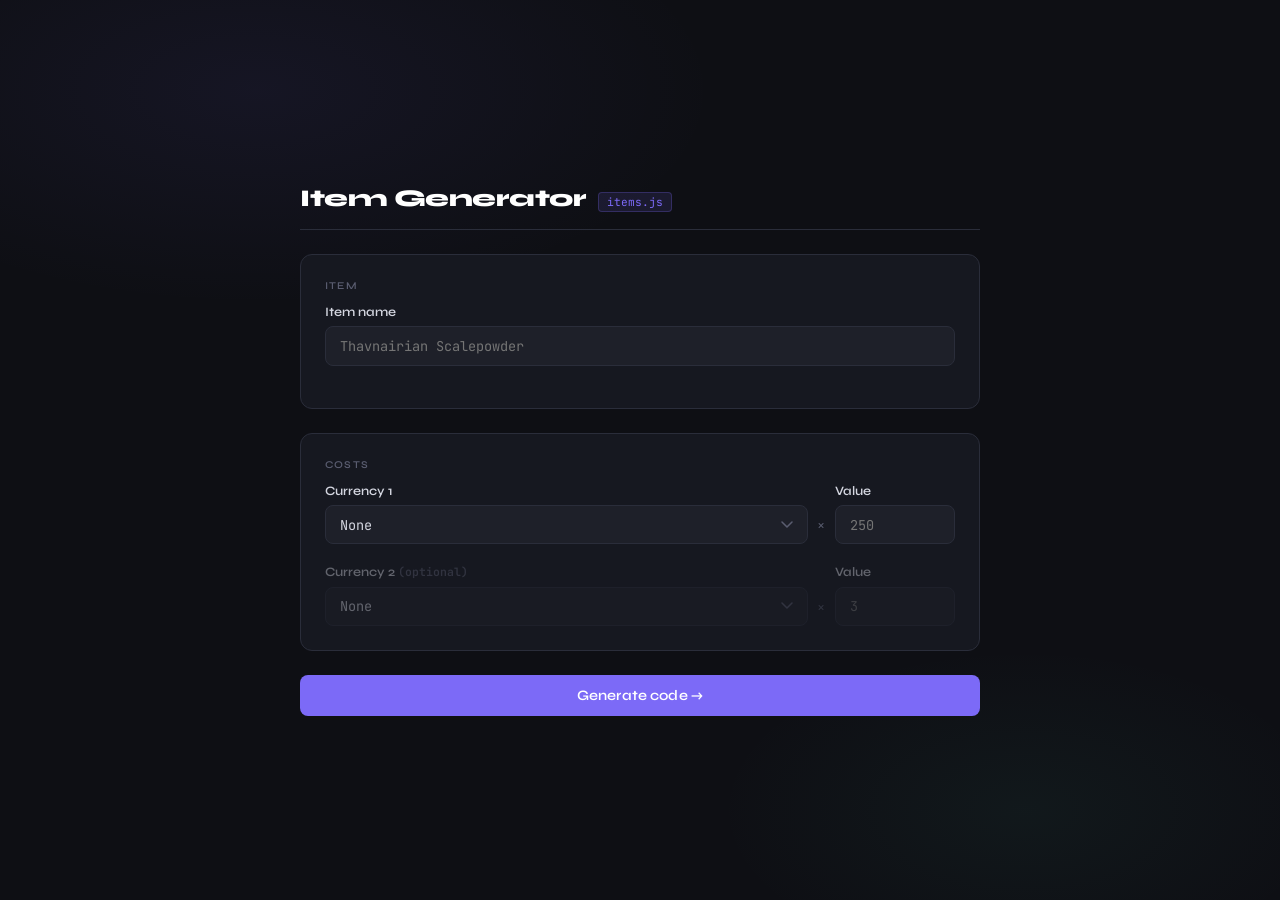
<file: item-generator.html>
<!DOCTYPE html>
<html lang="en">
<head>
<meta charset="UTF-8">
<meta name="viewport" content="width=device-width, initial-scale=1.0">
<title>Item Code Generator</title>
<link href="https://fonts.googleapis.com/css2?family=JetBrains+Mono:wght@400;500;700&family=Syne:wght@400;600;800&display=swap" rel="stylesheet">
<style>
  :root {
    --bg:       #0e0f14;
    --surface:  #161820;
    --surface2: #1e2029;
    --border:   #2a2d3a;
    --accent:   #7c6af7;
    --accent2:  #4fc8a8;
    --text:     #d4d6e0;
    --muted:    #5a5d70;
    --danger:   #e05c6b;
    --mono:     'JetBrains Mono', monospace;
    --sans:     'Syne', sans-serif;
  }

  *, *::before, *::after { box-sizing: border-box; margin: 0; padding: 0; }

  body {
    background: var(--bg);
    color: var(--text);
    font-family: var(--sans);
    min-height: 100vh;
    display: flex;
    align-items: center;
    justify-content: center;
    padding: 2rem;
    background-image:
      radial-gradient(ellipse 60% 40% at 20% 10%, rgba(124,106,247,0.07) 0%, transparent 60%),
      radial-gradient(ellipse 40% 30% at 80% 90%, rgba(79,200,168,0.05) 0%, transparent 60%);
  }

  .container {
    width: 100%;
    max-width: 680px;
    display: flex;
    flex-direction: column;
    gap: 1.5rem;
  }

  header {
    display: flex;
    align-items: baseline;
    gap: 0.75rem;
    border-bottom: 1px solid var(--border);
    padding-bottom: 1rem;
  }

  header h1 {
    font-size: 1.5rem;
    font-weight: 800;
    color: #fff;
    letter-spacing: -0.02em;
  }

  header span {
    font-family: var(--mono);
    font-size: 0.7rem;
    color: var(--accent);
    background: rgba(124,106,247,0.12);
    border: 1px solid rgba(124,106,247,0.25);
    padding: 2px 8px;
    border-radius: 4px;
  }

  .card {
    background: var(--surface);
    border: 1px solid var(--border);
    border-radius: 12px;
    padding: 1.5rem;
    display: flex;
    flex-direction: column;
    gap: 1.25rem;
  }

  .section-label {
    font-size: 0.65rem;
    font-weight: 600;
    letter-spacing: 0.12em;
    text-transform: uppercase;
    color: var(--muted);
    margin-bottom: -0.5rem;
  }

  .field {
    display: flex;
    flex-direction: column;
    gap: 0.4rem;
  }

  label {
    font-size: 0.8rem;
    font-weight: 600;
    color: var(--text);
  }

  input[type="text"], input[type="number"], select {
    background: var(--surface2);
    border: 1px solid var(--border);
    border-radius: 8px;
    color: var(--text);
    font-family: var(--mono);
    font-size: 0.85rem;
    padding: 0.6rem 0.85rem;
    width: 100%;
    outline: none;
    transition: border-color 0.15s, box-shadow 0.15s;
    appearance: none;
  }

  input[type="text"]:focus, input[type="number"]:focus, select:focus {
    border-color: var(--accent);
    box-shadow: 0 0 0 3px rgba(124,106,247,0.15);
  }

  select {
    background-image: url("data:image/svg+xml,%3Csvg xmlns='http://www.w3.org/2000/svg' width='12' height='8' viewBox='0 0 12 8'%3E%3Cpath d='M1 1l5 5 5-5' fill='none' stroke='%235a5d70' stroke-width='1.5' stroke-linecap='round' stroke-linejoin='round'/%3E%3C/svg%3E");
    background-repeat: no-repeat;
    background-position: right 0.85rem center;
    padding-right: 2.5rem;
    cursor: pointer;
  }

  select option { background: #1e2029; }

  .cost-row {
    display: grid;
    grid-template-columns: 1fr auto 120px;
    gap: 0.6rem;
    align-items: end;
  }

  .cost-row .times {
    font-family: var(--mono);
    color: var(--muted);
    font-size: 0.85rem;
    padding-bottom: 0.65rem;
    text-align: center;
  }

  .cost-row-2 { opacity: 0.4; transition: opacity 0.2s; }
  .cost-row-2.active { opacity: 1; }

  .hint {
    font-family: var(--mono);
    font-size: 0.72rem;
    color: var(--muted);
    margin-top: -0.2rem;
  }

  button.generate {
    background: var(--accent);
    color: #fff;
    border: none;
    border-radius: 8px;
    font-family: var(--sans);
    font-size: 0.9rem;
    font-weight: 600;
    padding: 0.75rem 1.5rem;
    cursor: pointer;
    transition: background 0.15s, transform 0.1s;
    letter-spacing: 0.01em;
  }

  button.generate:hover { background: #6a58e0; }
  button.generate:active { transform: scale(0.98); }

  .output-block {
    display: none;
    flex-direction: column;
    gap: 0.75rem;
  }

  .output-block.visible { display: flex; }

  .output-header {
    display: flex;
    align-items: center;
    justify-content: space-between;
  }

  .output-header span {
    font-size: 0.65rem;
    font-weight: 600;
    letter-spacing: 0.12em;
    text-transform: uppercase;
    color: var(--muted);
  }

  button.copy {
    background: transparent;
    border: 1px solid var(--border);
    border-radius: 6px;
    color: var(--text);
    font-family: var(--mono);
    font-size: 0.72rem;
    padding: 4px 10px;
    cursor: pointer;
    transition: border-color 0.15s, color 0.15s;
    display: flex;
    align-items: center;
    gap: 5px;
  }

  button.copy:hover { border-color: var(--accent2); color: var(--accent2); }
  button.copy.copied { border-color: var(--accent2); color: var(--accent2); }

  pre {
    background: var(--surface2);
    border: 1px solid var(--border);
    border-radius: 8px;
    padding: 1.25rem;
    font-family: var(--mono);
    font-size: 0.82rem;
    line-height: 1.7;
    overflow-x: auto;
    white-space: pre;
  }

  /* Syntax highlighting */
  .kw  { color: #c792ea; }
  .cn  { color: #82aaff; }
  .str { color: #c3e88d; }
  .num { color: #f78c6c; }
  .cls { color: #4fc8a8; }
  .cm  { color: #5a5d70; font-style: italic; }

  .error {
    font-family: var(--mono);
    font-size: 0.78rem;
    color: var(--danger);
    display: none;
  }
  .error.visible { display: block; }
</style>
</head>
<body>
<div class="container">

  <header>
    <h1>Item Generator</h1>
    <span>items.js</span>
  </header>

  <div class="card">
    <p class="section-label">Item</p>

    <div class="field">
      <label for="itemName">Item name</label>
      <input type="text" id="itemName" placeholder="Thavnairian Scalepowder" autocomplete="off">
      <span class="hint" id="constHint">&nbsp;</span>
    </div>
  </div>

  <div class="card">
    <p class="section-label">Costs</p>

    <div class="cost-row">
      <div class="field">
        <label>Currency 1</label>
        <select id="currency1"></select>
      </div>
      <div class="times">×</div>
      <div class="field">
        <label>Value</label>
        <input type="number" id="value1" min="1" placeholder="250">
      </div>
    </div>

    <div class="cost-row cost-row-2" id="cost2wrap">
      <div class="field">
        <label>Currency 2 <span class="hint">(optional)</span></label>
        <select id="currency2"></select>
      </div>
      <div class="times">×</div>
      <div class="field">
        <label>Value</label>
        <input type="number" id="value2" min="1" placeholder="3" disabled>
      </div>
    </div>

    <span class="error" id="errorMsg">Please fill in all required fields.</span>
  </div>

  <button class="generate" onclick="generate()">Generate code →</button>

  <div class="output-block" id="output">
    <div class="output-header">
      <span>Generated code — paste into items.js</span>
      <button class="copy" id="copyBtn" onclick="copyCode()">
        <svg width="12" height="12" viewBox="0 0 14 14" fill="none"><rect x="4" y="4" width="9" height="9" rx="2" stroke="currentColor" stroke-width="1.2"/><path d="M2 10V2h8" stroke="currentColor" stroke-width="1.2" stroke-linecap="round"/></svg>
        Copy
      </button>
    </div>
    <pre id="codeOut"></pre>
  </div>

</div>

<script>
  const currencies = [
    "None",
    "Poetic",
    "SteelAmal",
    "Rainbowtide_Psashp",
    "WhiteCrafter",
    "WhiteGatherer",
    "PurpleCrafter",
    "PurpleGatherer",
	"Mathematic",
	"GCSeals",
  "Gil"
  ];

  function populateDropdowns() {
    [document.getElementById("currency1"), document.getElementById("currency2")].forEach((sel, i) => {
      currencies.forEach(c => {
        const opt = document.createElement("option");
        opt.value = c;
        opt.textContent = c;
        sel.appendChild(opt);
      });
      if (i === 1) sel.value = "None";
    });
  }

  document.getElementById("itemName").addEventListener("input", function() {
    const raw = this.value.trim();
    const constName = raw.replace(/\s+/g, "_");
    document.getElementById("constHint").textContent = constName
      ? `const name: ${constName}`
      : "\u00a0";
  });

  document.getElementById("currency2").addEventListener("change", function() {
    const wrap = document.getElementById("cost2wrap");
    const v2   = document.getElementById("value2");
    const active = this.value !== "None";
    wrap.classList.toggle("active", active);
    v2.disabled = !active;
    if (!active) v2.value = "";
  });

  function toConstName(str) {
    return str.trim().replace(/\s+/g, "_");
  }

  function highlight(code) {
    return code}/*
      .replace(/\b(export|const|new)\b/g, '<span class="kw">$1</span>')
      .replace(/\b(Item|Cost)\b/g, '<span class="cls">$1</span>')
      .replace(/"([^"]*)"/g, '<span class="str">"$1"</span>')
      .replace(/\b(\d+)\b/g, '<span class="num">$1</span>')
      .replace(/(\/\/.*)/g, '<span class="cm">$1</span>');
  }*/

  function generate() {
    const error  = document.getElementById("errorMsg");
    const output = document.getElementById("output");
    error.classList.remove("visible");
    output.classList.remove("visible");

    const name    = document.getElementById("itemName").value.trim();
    const cur1    = document.getElementById("currency1").value;
    const val1    = document.getElementById("value1").value;
    const cur2    = document.getElementById("currency2").value;
    const val2    = document.getElementById("value2").value;

    if (!name || cur1 === "None" || !val1) {
      error.textContent = "Item name, Currency 1 and its value are required.";
      error.classList.add("visible");
      return;
    }

    if (cur2 !== "None" && !val2) {
      error.textContent = "Please enter a value for Currency 2, or set it to None.";
      error.classList.add("visible");
      return;
    }

    const constName = toConstName(name);
    const iconPath  = `./resources/img/itemIcon/${constName}.png`;

    const costs = [`        new Cost(currencies.${cur1}, ${val1})`];
    if (cur2 !== "None") costs.push(`        new Cost(currencies.${cur2}, ${val2})`);

    const raw = `export const ${constName} = new Item(\n    "${name}",\n    "${iconPath}",\n    [\n${costs.join(",\n")}\n    ]\n)`;

    document.getElementById("codeOut").innerHTML = highlight(raw);
    document.getElementById("codeOut").dataset.raw = raw;
    output.classList.add("visible");
  }

  function copyCode() {
    const raw = document.getElementById("codeOut").dataset.raw;
    navigator.clipboard.writeText(raw).then(() => {
      const btn = document.getElementById("copyBtn");
      btn.textContent = "✓ Copied";
      btn.classList.add("copied");
      setTimeout(() => {
        btn.innerHTML = `<svg width="12" height="12" viewBox="0 0 14 14" fill="none"><rect x="4" y="4" width="9" height="9" rx="2" stroke="currentColor" stroke-width="1.2"/><path d="M2 10V2h8" stroke="currentColor" stroke-width="1.2" stroke-linecap="round"/></svg> Copy`;
        btn.classList.remove("copied");
      }, 2000);
    });
  }

  populateDropdowns();
</script>
</body>
</html>
</file>
<file: style.css>
:root {
      --bg: #0f0f11;
      --surface: #18181c;
      --surface2: #222228;
      --border: #2e2e38;
      --accent: #c8ff57;
      --text: #e8e8f0;
      --text-muted: #7a7a96;
      --header-img-width: 200px;
	  --header-img-height: 80px;
      --row-img-size: 36px;
      --radius: 8px;
    }

    *, *::before, *::after { box-sizing: border-box; margin: 0; padding: 0; }

    body {
      background: var(--bg);
      color: var(--text);
      font-family: 'DM Mono', monospace;
      min-height: 100vh;
      padding: 40px 24px;
    }

    h1 {
      font-family: 'Syne', sans-serif;
      font-size: 1.6rem;
      color: var(--accent);
      letter-spacing: -0.02em;
      margin-bottom: 28px;
    }

    .table-wrapper {
      overflow-x: auto;
      border-radius: 12px;
      border: 1px solid var(--border);
      box-shadow: 0 8px 40px rgba(0,0,0,0.5);
    }

    table {
      width: 100%;
      border-collapse: collapse;
      background: var(--surface);
    }

    thead tr { background: var(--surface2); }

    th {
      padding: 0;
      border-right: 1px solid var(--border);
      border-bottom: 2px solid var(--accent);
    }
    th:last-child { border-right: none; }

    th.corner {
      width: 80px;
      min-width: 80px;
      background: var(--bg);
    }

    th.img-header { min-width: 140px; }

    .header-img-container {
      display: flex;
      flex-direction: column;
      align-items: center;
      justify-content: center;
      padding: 14px 10px 10px;
      gap: 8px;
    }

    .header-img-container img,
    .header-img-placeholder {
      width: var(--header-img-width);
      height: var(--header-img-height);
      border-radius: 6px;
      object-fit: cover;
      display: block;
    }

    .header-img-placeholder {
      background: var(--border);
      border: 2px dashed var(--text-muted);
      display: flex;
      align-items: center;
      justify-content: center;
    }

    .header-img-placeholder span {
      font-size: 9px;
      color: var(--text-muted);
      text-align: center;
      line-height: 1.3;
      padding: 4px;
    }

    .header-label {
      font-size: 10px;
      font-family: 'Syne', sans-serif;
      font-weight: 600;
      color: var(--text-muted);
      letter-spacing: 0.08em;
      text-transform: uppercase;
    }

    tbody tr {
      border-bottom: 1px solid var(--border);
      transition: background 0.15s;
    }
    tbody tr:last-child { border-bottom: none; }
    tbody tr:hover { background: rgba(200, 255, 87, 0.03); }
    tbody tr:nth-child(even) { background: rgba(255,255,255,0.015); }
    tbody tr:nth-child(even):hover { background: rgba(200, 255, 87, 0.03); }

    td {
      padding: 10px 8px;
      border-right: 1px solid var(--border);
      vertical-align: middle;
    }
    td:last-child { border-right: none; }

    td.row-img-cell {
      width: 80px;
      min-width: 80px;
      text-align: center;
      background: var(--bg);
    }

    td.row-img-cell img,
    .row-img-placeholder {
      width: var(--row-img-size);
      height: var(--row-img-size);
      border-radius: 50%;
      object-fit: cover;
      display: inline-block;
    }

    .row-img-placeholder {
      background: var(--border);
      border: 1.5px dashed var(--text-muted);
      display: inline-flex;
      align-items: center;
      justify-content: center;
    }

    .row-img-placeholder span { font-size: 7px; color: var(--text-muted); }

    .row-num {
      font-size: 9px;
      color: var(--text-muted);
      margin-top: 3px;
      display: block;
    }

    td.dropdown-cell { min-width: 130px; }

    select {
      width: 100%;
      background: var(--bg);
      color: var(--text);
      border: 1px solid var(--border);
      border-radius: var(--radius);
      padding: 6px 8px;
      font-family: 'DM Mono', monospace;
      font-size: 16px;
      cursor: pointer;
      appearance: none;
      -webkit-appearance: none;
      background-image: url("data:image/svg+xml,%3Csvg xmlns='http://www.w3.org/2000/svg' width='10' height='6' viewBox='0 0 10 6'%3E%3Cpath d='M0 0l5 6 5-6z' fill='%237a7a96'/%3E%3C/svg%3E");
      background-repeat: no-repeat;
      background-position: right 8px center;
      padding-right: 24px;
      transition: border-color 0.15s, box-shadow 0.15s;
    }

    select:hover { border-color: var(--text-muted); }

    select:focus {
      outline: none;
      border-color: var(--accent);
      box-shadow: 0 0 0 2px rgba(200, 255, 87, 0.15);
    }

    select option {
      background: var(--surface2);
      color: var(--text);
    }

    select.disabled {
    background-color: #2a1a1a;
    color: #5a4a4a;
    border-color: #3d2020;
    pointer-events: none;
    opacity: 0.6;
    cursor: not-allowed;
}

input.materialInput {
    background-color: var(--surface2);
    color: var(--text);
    border: 1px solid var(--border);
    border-radius: 8px;
    font-family: var(--mono);
    font-size: 0.85rem;
    padding: 0.4rem 0.6rem;
    width: 100%;
    outline: none;
    transition: border-color 0.15s, box-shadow 0.15s;
}

input.materialInput:focus {
    border-color: var(--accent);
    box-shadow: 0 0 0 3px rgba(124, 106, 247, 0.15);
}

details {
    margin-bottom: 1rem;
}

details summary {
    font-family: var(--sans);
    font-size: 1rem;
    font-weight: 600;
    color: var(--text);
    cursor: pointer;
    padding: 0.6rem 1rem;
    border-bottom: 1px solid var(--border);
    list-style: none;
    user-select: none;
    background-color: var(--surface2);
    border-radius: 8px;
    border: 1px solid var(--border);
}

details[open] summary {
    border-radius: 8px 8px 0 0;
    border-bottom: 1px solid var(--border);
}

details summary:hover {
    color: var(--accent);
    background-color: var(--surface);
    border-color: var(--accent);
    transition: background-color 0.15s, border-color 0.15s, color 0.15s;
}

tr.completed {
    border-left: 3px solid #4fc8a8;
}

tr.completed td {
    background-color: color-mix(in srgb, #4fc8a8 20%, var(--surface));
    color: var(--accent2);
    opacity: 0.85;
}

tr.completed input.materialInput {
    border-color: #4fc8a8;
    color: var(--accent2);
}

details.completed > summary {
    background-color: color-mix(in srgb, #4fc8a8 20%, var(--surface2));
    border-color: #4fc8a8;
    color: var(--accent2);
}

tr.currency-summary-row td {
    background-color: var(--surface2);
    border-top: 1px solid var(--border);
    border-bottom: 1px solid var(--border);
    font-family: var(--mono);
    font-size: 0.85rem;
    color: var(--text);
    position: sticky;
    top: 0;
    z-index: 1;
}
</file>
